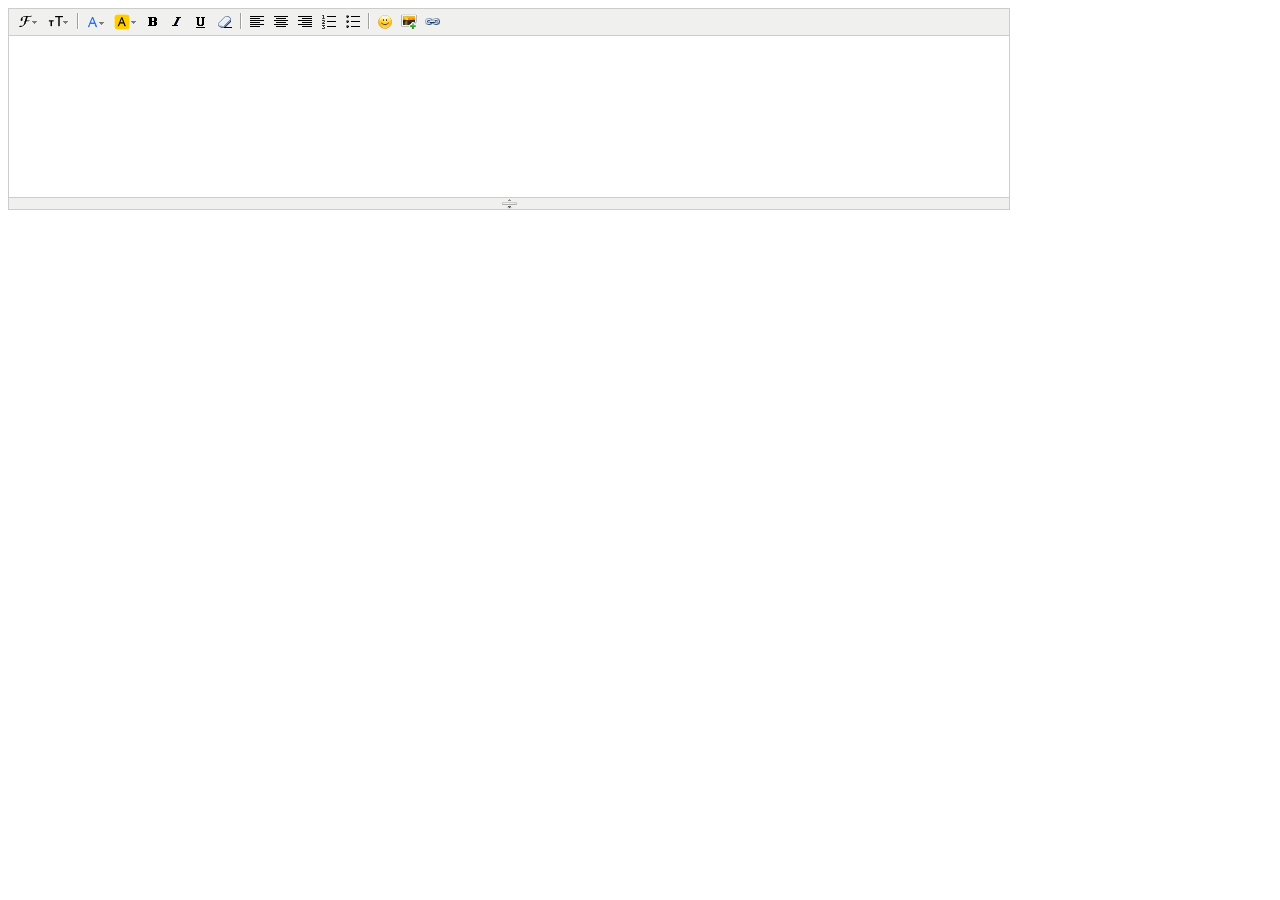
<file: newsby118/newsby118/Views/kindeditor/index.html>
<!DOCTYPE html>
<html>

<head>
    <title>KindEditor ASP.NET文本编辑器</title>
    <link href="themes/default/default.css" rel="stylesheet" type="text/css" />
    <link href="plugins/code/prettify.css" rel="stylesheet" type="text/css" />
    <script src="plugins/code/prettify.js" type="text/javascript"></script>
    <script src="kindeditor-all.js" type="text/javascript"></script>
    <script src="lang/zh-CN.js" type="text/javascript"></script>
    <script type="text/javascript">        
        KindEditor.ready(function (K) {
            var editor1 = K.create('#content1', {
                resizeType : 1,
					allowPreviewEmoticons : false,
					allowImageUpload : false,
					items : [
						'fontname', 'fontsize', '|', 'forecolor', 'hilitecolor', 'bold', 'italic', 'underline',
						'removeformat', '|', 'justifyleft', 'justifycenter', 'justifyright', 'insertorderedlist',
						'insertunorderedlist', '|', 'emoticons', 'image', 'link']
            });
        });
    </script>
</head>
<body>
   <textarea id="content1" cols="100" rows="8" 
        style="width:1000px;height:200px;visibility:hidden;">
    </textarea>

</body>
</html>
</file>
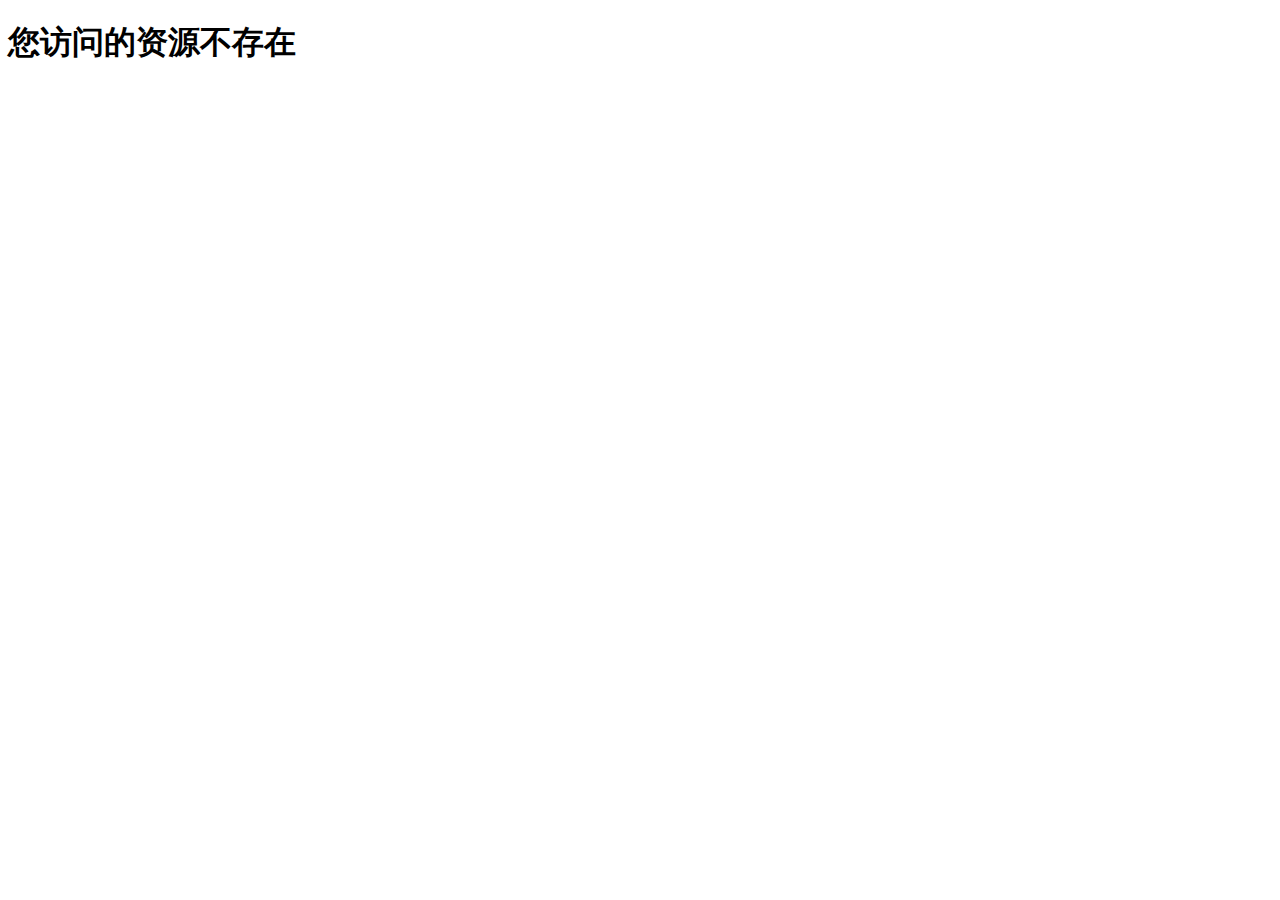
<file: newsby118/newsby118/front/FileNotFond.html>
﻿<!DOCTYPE html>
<html xmlns="http://www.w3.org/1999/xhtml">
<head>
<meta http-equiv="Content-Type" content="text/html; charset=utf-8"/>
    <title></title>
</head>
<body>
    <h1>您访问的资源不存在</h1>
</body>
</html>
</file>
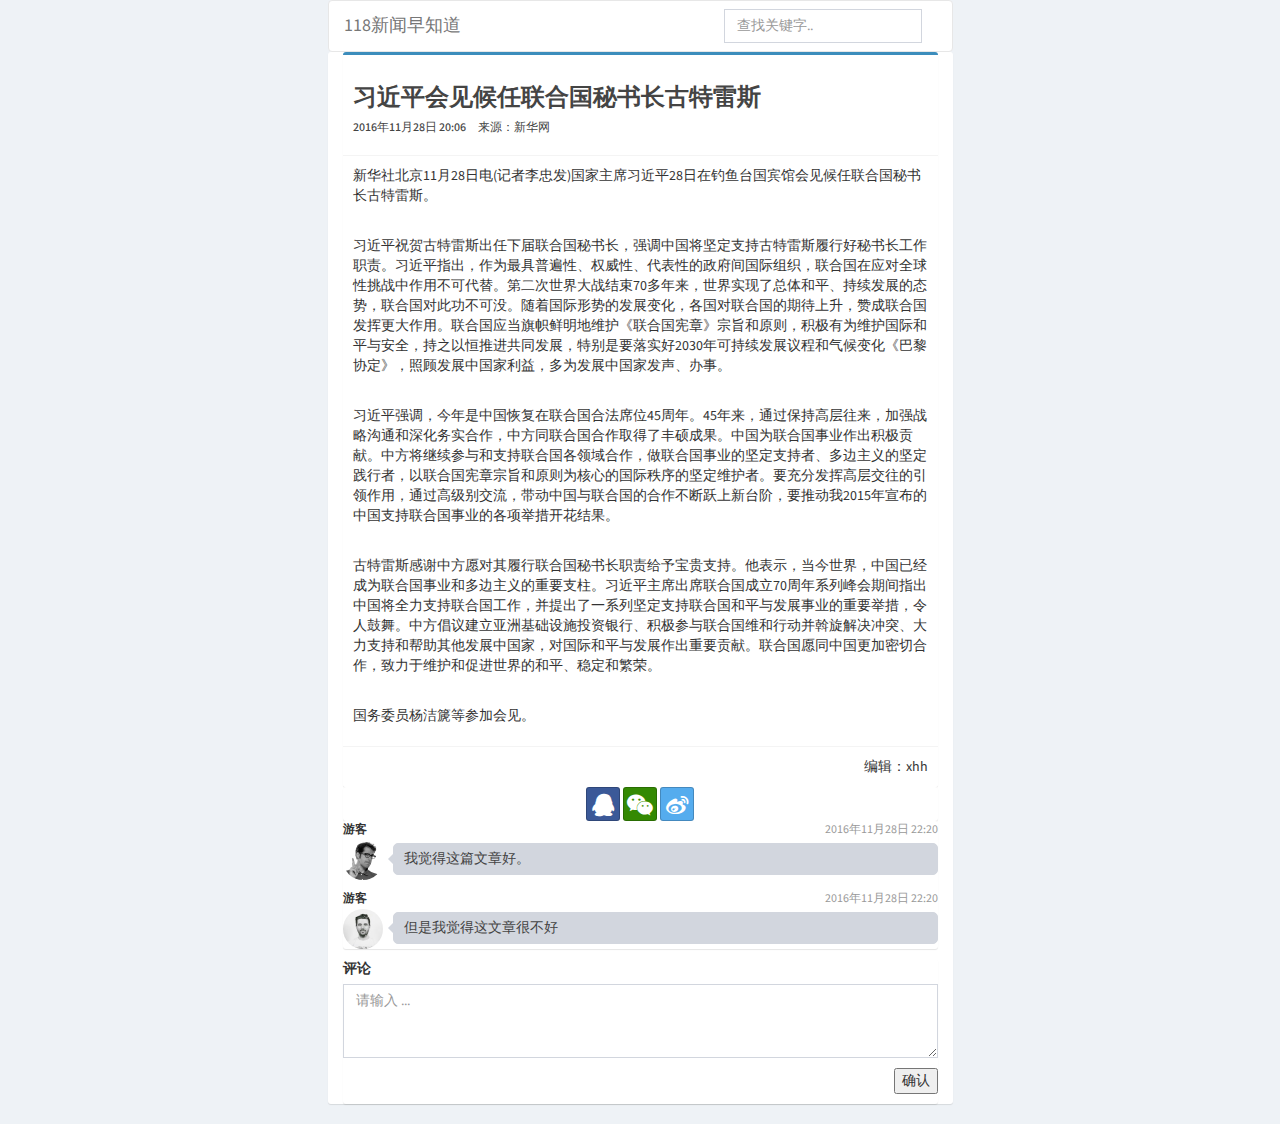
<file: newsby118/newsby118/front/showContenModel.html>
﻿<!DOCTYPE html>
<html>
<head>
	<meta charset="utf-8">
	<meta http-equiv="X-UA-Compatible" content="IE=edge">
	<title></title>
	<link rel="stylesheet" href="css/bootstrap.min.css">
	<link rel="stylesheet" href="css/AdminLTE.min.css">
	<link rel="stylesheet" href="css/font-awesome/css/font-awesome.min.css">
	<style>
	    body{
	    	background-color: #eef2f6;
	    }  
	    .col-center-block {  
	        float: none;  
	        display: block;  
	        margin-left: auto;  
	        margin-right: auto;  
	    }  
  </style>
</head>
<body>
	<div class="row">
		<div class="col-md-6 col-center-block">
			
			<nav class="navbar navbar-default" style="margin-bottom: 0px; background-color: white; ">
		      <div class="container-fluid">
		        <div class="navbar-header">
		          	<button type="button" class="navbar-toggle collapsed" data-toggle="collapse" data-target=".navbar-collapse">
		              <span class="sr-only"></span>
		              <span class="icon-bar"></span>
		              <span class="icon-bar"></span>
		              <span class="icon-bar"></span>
            		</button>
		          <a class="navbar-brand" href="#">118新闻早知道</a>
		        </div>
		        <div id="navbar" class="navbar-collapse collapse">
		          <form class="navbar-form navbar-right">
		            <input type="text" class="form-control" placeholder="查找关键字..">
		            <!-- <button type="submit" class="btn">查找</button> -->
		          </form>
		        </div>
		      </div>
		    </nav>
			
			
			<div class="box col-md-12 col-center-block" style="border-top: 0;">
				<!-- 文章主体 -->
				<div class="box box-primary" style="margin-bottom: 0px;">
					
		            <div class="box-header with-border ">
		              	<h3 id = "title" style="font-weight:bold;">习近平会见候任联合国秘书长古特雷斯</h3>
		              	<!-- <h3 class="box-title">习近平会见候任联合国秘书长古特雷斯</h3> -->
		              	<h6 id = "time" >2016年11月28日 20:06　来源：新华网 </h6>
		            </div>
		            <!-- /.box-header -->
		            <!-- form start -->
		              <div id="content" class="box-body">

							<p>新华社北京11月28日电(记者李忠发)国家主席习近平28日在钓鱼台国宾馆会见候任联合国秘书长古特雷斯。</p>
　　<p>习近平祝贺古特雷斯出任下届联合国秘书长，强调中国将坚定支持古特雷斯履行好秘书长工作职责。习近平指出，作为最具普遍性、权威性、代表性的政府间国际组织，联合国在应对全球性挑战中作用不可代替。第二次世界大战结束70多年来，世界实现了总体和平、持续发展的态势，联合国对此功不可没。随着国际形势的发展变化，各国对联合国的期待上升，赞成联合国发挥更大作用。联合国应当旗帜鲜明地维护《联合国宪章》宗旨和原则，积极有为维护国际和平与安全，持之以恒推进共同发展，特别是要落实好2030年可持续发展议程和气候变化《巴黎协定》，照顾发展中国家利益，多为发展中国家发声、办事。</p>
　　<p>习近平强调，今年是中国恢复在联合国合法席位45周年。45年来，通过保持高层往来，加强战略沟通和深化务实合作，中方同联合国合作取得了丰硕成果。中国为联合国事业作出积极贡献。中方将继续参与和支持联合国各领域合作，做联合国事业的坚定支持者、多边主义的坚定践行者，以联合国宪章宗旨和原则为核心的国际秩序的坚定维护者。要充分发挥高层交往的引领作用，通过高级别交流，带动中国与联合国的合作不断跃上新台阶，要推动我2015年宣布的中国支持联合国事业的各项举措开花结果。</p>
　　<p>古特雷斯感谢中方愿对其履行联合国秘书长职责给予宝贵支持。他表示，当今世界，中国已经成为联合国事业和多边主义的重要支柱。习近平主席出席联合国成立70周年系列峰会期间指出中国将全力支持联合国工作，并提出了一系列坚定支持联合国和平与发展事业的重要举措，令人鼓舞。中方倡议建立亚洲基础设施投资银行、积极参与联合国维和行动并斡旋解决冲突、大力支持和帮助其他发展中国家，对国际和平与发展作出重要贡献。联合国愿同中国更加密切合作，致力于维护和促进世界的和平、稳定和繁荣。</p>
　　<p>国务委员杨洁篪等参加会见。</p>	 

						 </div>
		              <!-- /.box-body -->

		              <div class="box-footer">
		              	<div id="author" style="float:right;">编辑：xhh</div>
		              </div>
		    	</div>
				<!-- 分享 -->
		    	<div class="box" style="border-top:0; margin-bottom:0px;">
		    		<div class="text-center">
	                <a class="btn btn-social-icon btn-facebook"><i class="fa fa-qq"></i></a>
	                <a class="btn btn-social-icon btn-dropbox" style="background-color:#348903;"><i class="fa fa-weixin"></i></a>
	                <a class="btn btn-social-icon btn-twitter"><i class="fa fa-weibo"></i></a>
	              </div>
		    	</div>

		    	<!-- 其他评论 -->

		    	<div class="box" style="border-top:0; margin-bottom:0px;">
					<div class="direct-chat-msg">
			            <div class="direct-chat-info clearfix">
			                <span class="direct-chat-name pull-left">游客</span>
			                <span class="direct-chat-timestamp pull-right">2016年11月28日 22:20</span>
			            </div>
			              <img class="direct-chat-img" src="dist/img/user2-160x160.jpg" alt="message user image">
			            <div class="direct-chat-text">
			                我觉得这篇文章好。
			            </div>
            		</div>
            		<div class="direct-chat-msg">
			            <div class="direct-chat-info clearfix">
			                <span class="direct-chat-name pull-left">游客</span>
			                <span class="direct-chat-timestamp pull-right">2016年11月28日 22:20</span>
			            </div>
			              <img class="direct-chat-img" src="dist/img/user1-128x128.jpg" alt="message user image">
			            <div class="direct-chat-text">
			                但是我觉得这文章很不好
			            </div>
            		</div>
		    	</div> 

				<!-- 发表评论，可以直接插入html中 -->
		    	<div class="box" style="border-top:0; margin-bottom:0px;">
					<div class="form-group">
	                  <label>评论</label>
	                  <textarea class="form-control" rows="3" placeholder="请输入 ..."></textarea>
					  <button type="submit" style="float: right;margin:10px 0 10px 0; ">确认</button>	
	                </div>
	                <div style="clear: both;"></div>
		    	</div>
			</div>
		</div>
	</div>


	<script src="js/jquery-2.2.3.min.js"></script>
	<script src="js/bootstrap.min.js"></script>
</body>
</html>
</file>
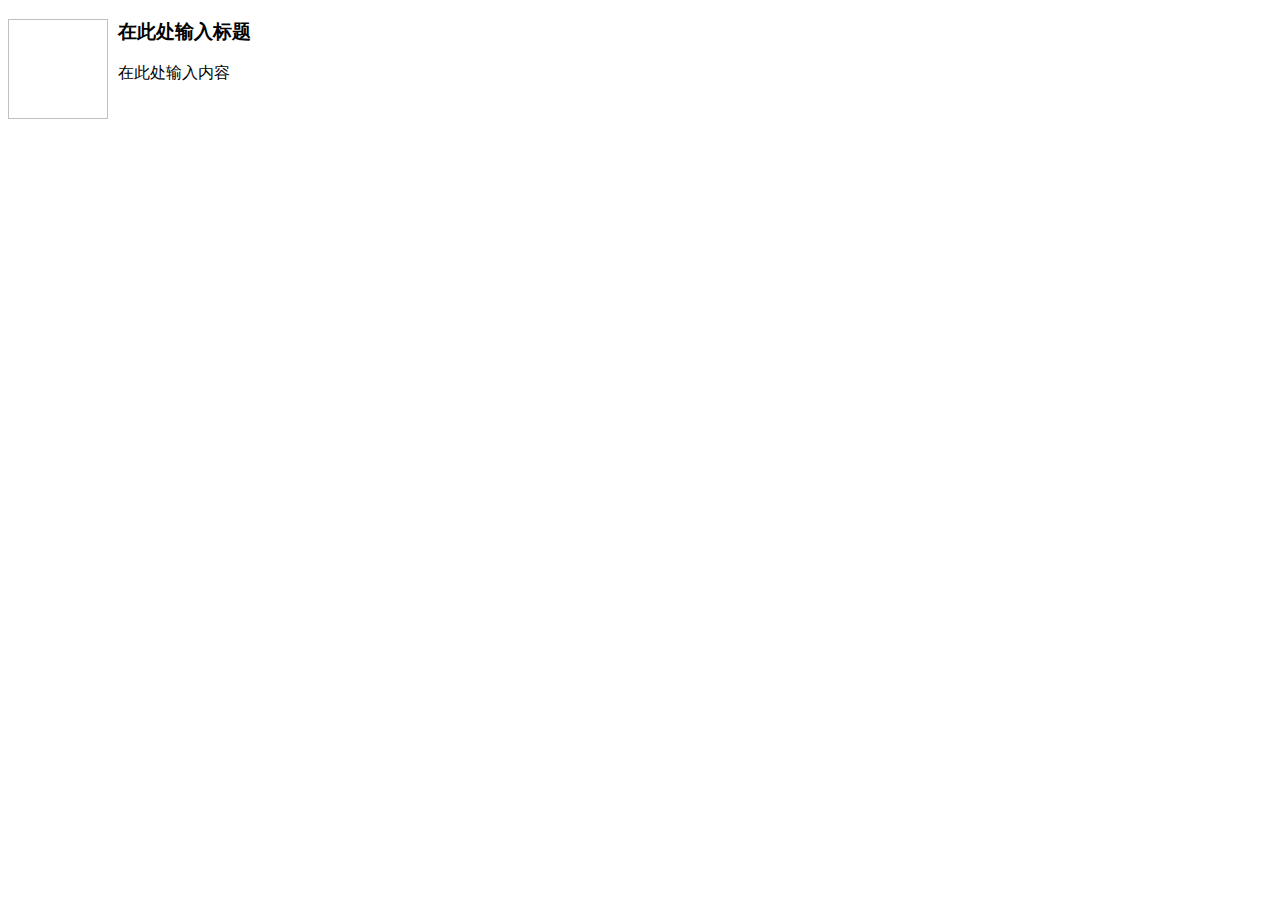
<file: newsby118/newsby118/Views/kindeditor/plugins/template/html/1.html>
<!doctype html>
<html>
<head>
	<meta charset="utf-8" />
</head>
<body>
	<h3>
		<img align="left" height="100" style="margin-right: 10px" width="100" />在此处输入标题
	</h3>
	<p>
		在此处输入内容
	</p>
</body>
</html>
</file>
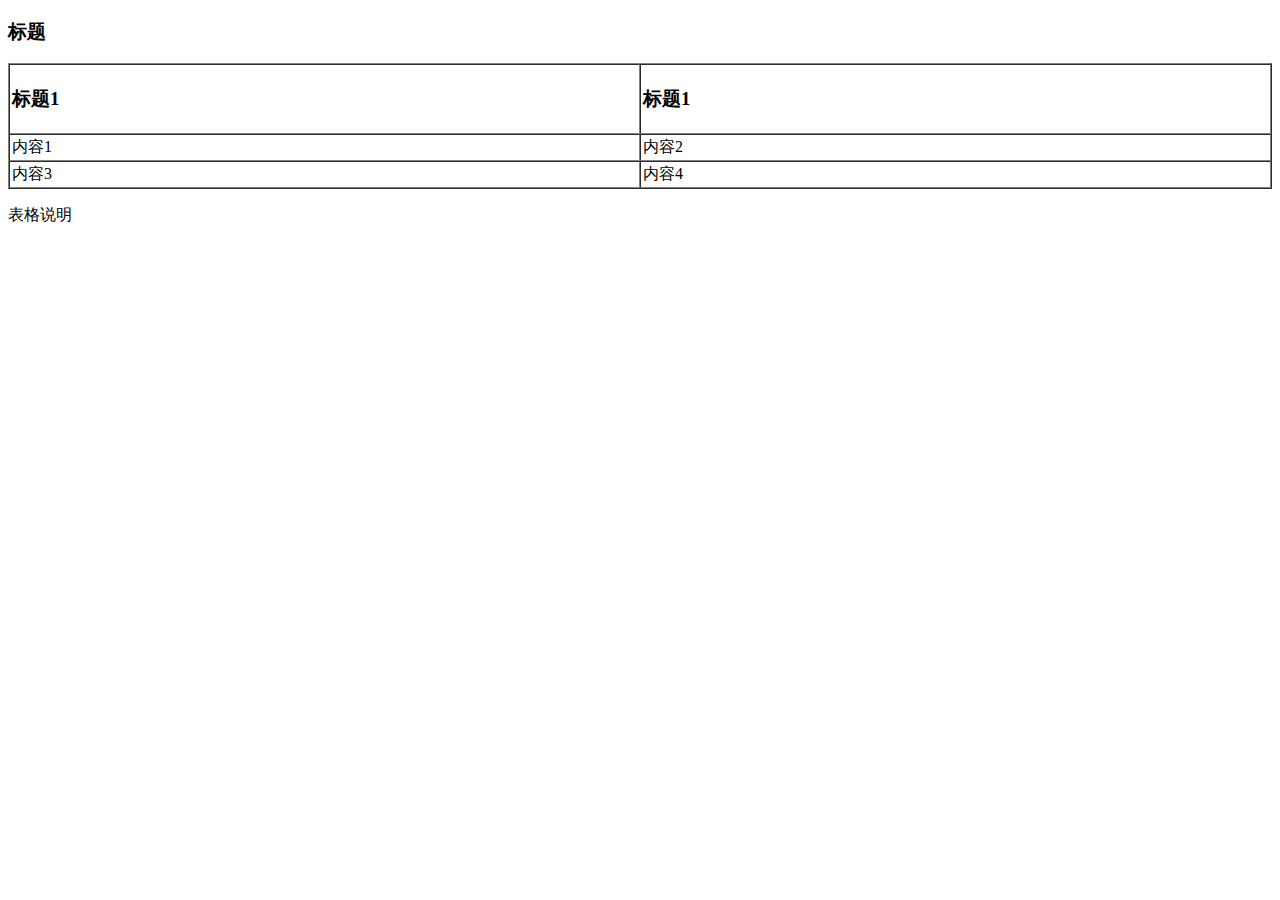
<file: newsby118/newsby118/Views/kindeditor/plugins/template/html/2.html>
<!doctype html>
<html>
<head>
	<meta charset="utf-8" />
</head>
<body>
	<h3>
		标题
	</h3>
	<table style="width:100%;" cellpadding="2" cellspacing="0" border="1">
		<tbody>
			<tr>
				<td>
					<h3>标题1</h3>
				</td>
				<td>
					<h3>标题1</h3>
				</td>
			</tr>
			<tr>
				<td>
					内容1
				</td>
				<td>
					内容2
				</td>
			</tr>
			<tr>
				<td>
					内容3
				</td>
				<td>
					内容4
				</td>
			</tr>
		</tbody>
	</table>
	<p>
		表格说明
	</p>
</body>
</html>
</file>
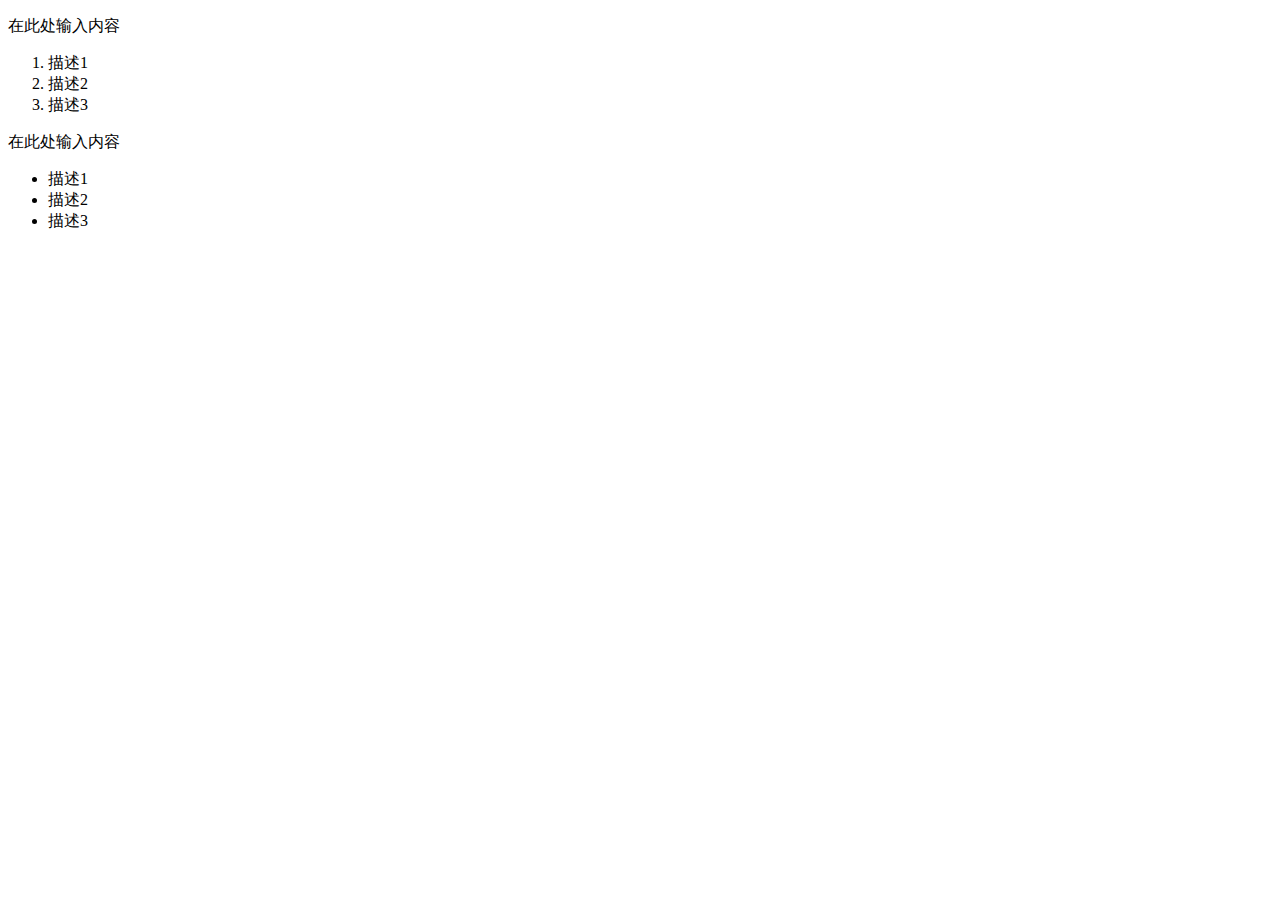
<file: newsby118/newsby118/Views/kindeditor/plugins/template/html/3.html>
<!doctype html>
<html>
<head>
	<meta charset="utf-8" />
</head>
<body>
	<p>
		在此处输入内容
	</p>
	<ol>
		<li>
			描述1
		</li>
		<li>
			描述2
		</li>
		<li>
			描述3
		</li>
	</ol>
	<p>
		在此处输入内容
	</p>
	<ul>
		<li>
			描述1
		</li>
		<li>
			描述2
		</li>
		<li>
			描述3
		</li>
	</ul>
</body>
</html>
</file>
<file: newsby118/newsby118/Views/kindeditor/themes/default/default.css>
/* common */
.ke-inline-block {
	display: -moz-inline-stack;
	display: inline-block;
	vertical-align: middle;
	zoom: 1;
	*display: inline;
}
.ke-clearfix {
	zoom: 1;
}
.ke-clearfix:after {
	content: ".";
	display: block;
	clear: both;
	font-size: 0;
	height: 0;
	line-height: 0;
	visibility: hidden;
}
.ke-shadow {
	box-shadow: 1px 1px 3px #A0A0A0;
	-moz-box-shadow: 1px 1px 3px #A0A0A0;
	-webkit-box-shadow: 1px 1px 3px #A0A0A0;
	filter: progid:DXImageTransform.Microsoft.Shadow(color='#A0A0A0', Direction=135, Strength=3);
	background-color: #F0F0EE;
}
.ke-menu a,
.ke-menu a:hover,
.ke-dialog a,
.ke-dialog a:hover {
	color: #337FE5;
	text-decoration: none;
}
/* icons */
.ke-icon-source {
	background-position: 0px 0px;
	width: 16px;
	height: 16px;
}
.ke-icon-preview {
	background-position: 0px -16px;
	width: 16px;
	height: 16px;
}
.ke-icon-print {
	background-position: 0px -32px;
	width: 16px;
	height: 16px;
}
.ke-icon-undo {
	background-position: 0px -48px;
	width: 16px;
	height: 16px;
}
.ke-icon-redo {
	background-position: 0px -64px;
	width: 16px;
	height: 16px;
}
.ke-icon-cut {
	background-position: 0px -80px;
	width: 16px;
	height: 16px;
}
.ke-icon-copy {
	background-position: 0px -96px;
	width: 16px;
	height: 16px;
}
.ke-icon-paste {
	background-position: 0px -112px;
	width: 16px;
	height: 16px;
}
.ke-icon-selectall {
	background-position: 0px -128px;
	width: 16px;
	height: 16px;
}
.ke-icon-justifyleft {
	background-position: 0px -144px;
	width: 16px;
	height: 16px;
}
.ke-icon-justifycenter {
	background-position: 0px -160px;
	width: 16px;
	height: 16px;
}
.ke-icon-justifyright {
	background-position: 0px -176px;
	width: 16px;
	height: 16px;
}
.ke-icon-justifyfull {
	background-position: 0px -192px;
	width: 16px;
	height: 16px;
}
.ke-icon-insertorderedlist {
	background-position: 0px -208px;
	width: 16px;
	height: 16px;
}
.ke-icon-insertunorderedlist {
	background-position: 0px -224px;
	width: 16px;
	height: 16px;
}
.ke-icon-indent {
	background-position: 0px -240px;
	width: 16px;
	height: 16px;
}
.ke-icon-outdent {
	background-position: 0px -256px;
	width: 16px;
	height: 16px;
}
.ke-icon-subscript {
	background-position: 0px -272px;
	width: 16px;
	height: 16px;
}
.ke-icon-superscript {
	background-position: 0px -288px;
	width: 16px;
	height: 16px;
}
.ke-icon-date {
	background-position: 0px -304px;
	width: 25px;
	height: 16px;
}
.ke-icon-time {
	background-position: 0px -320px;
	width: 25px;
	height: 16px;
}
.ke-icon-formatblock {
	background-position: 0px -336px;
	width: 25px;
	height: 16px;
}
.ke-icon-fontname {
	background-position: 0px -352px;
	width: 21px;
	height: 16px;
}
.ke-icon-fontsize {
	background-position: 0px -368px;
	width: 23px;
	height: 16px;
}
.ke-icon-forecolor {
	background-position: 0px -384px;
	width: 20px;
	height: 16px;
}
.ke-icon-hilitecolor {
	background-position: 0px -400px;
	width: 23px;
	height: 16px;
}
.ke-icon-bold {
	background-position: 0px -416px;
	width: 16px;
	height: 16px;
}
.ke-icon-italic {
	background-position: 0px -432px;
	width: 16px;
	height: 16px;
}
.ke-icon-underline {
	background-position: 0px -448px;
	width: 16px;
	height: 16px;
}
.ke-icon-strikethrough {
	background-position: 0px -464px;
	width: 16px;
	height: 16px;
}
.ke-icon-removeformat {
	background-position: 0px -480px;
	width: 16px;
	height: 16px;
}
.ke-icon-image {
	background-position: 0px -496px;
	width: 16px;
	height: 16px;
}
.ke-icon-flash {
	background-position: 0px -512px;
	width: 16px;
	height: 16px;
}
.ke-icon-media {
	background-position: 0px -528px;
	width: 16px;
	height: 16px;
}
.ke-icon-div {
	background-position: 0px -544px;
	width: 16px;
	height: 16px;
}
.ke-icon-formula {
	background-position: 0px -576px;
	width: 16px;
	height: 16px;
}
.ke-icon-hr {
	background-position: 0px -592px;
	width: 16px;
	height: 16px;
}
.ke-icon-emoticons {
	background-position: 0px -608px;
	width: 16px;
	height: 16px;
}
.ke-icon-link {
	background-position: 0px -624px;
	width: 16px;
	height: 16px;
}
.ke-icon-unlink {
	background-position: 0px -640px;
	width: 16px;
	height: 16px;
}
.ke-icon-fullscreen {
	background-position: 0px -656px;
	width: 16px;
	height: 16px;
}
.ke-icon-about {
	background-position: 0px -672px;
	width: 16px;
	height: 16px;
}
.ke-icon-plainpaste {
	background-position: 0px -704px;
	width: 16px;
	height: 16px;
}
.ke-icon-wordpaste {
	background-position: 0px -720px;
	width: 16px;
	height: 16px;
}
.ke-icon-table {
	background-position: 0px -784px;
	width: 16px;
	height: 16px;
}
.ke-icon-tablemenu {
	background-position: 0px -768px;
	width: 16px;
	height: 16px;
}
.ke-icon-tableinsert {
	background-position: 0px -784px;
	width: 16px;
	height: 16px;
}
.ke-icon-tabledelete {
	background-position: 0px -800px;
	width: 16px;
	height: 16px;
}
.ke-icon-tablecolinsertleft {
	background-position: 0px -816px;
	width: 16px;
	height: 16px;
}
.ke-icon-tablecolinsertright {
	background-position: 0px -832px;
	width: 16px;
	height: 16px;
}
.ke-icon-tablerowinsertabove {
	background-position: 0px -848px;
	width: 16px;
	height: 16px;
}
.ke-icon-tablerowinsertbelow {
	background-position: 0px -864px;
	width: 16px;
	height: 16px;
}
.ke-icon-tablecoldelete {
	background-position: 0px -880px;
	width: 16px;
	height: 16px;
}
.ke-icon-tablerowdelete {
	background-position: 0px -896px;
	width: 16px;
	height: 16px;
}
.ke-icon-tablecellprop {
	background-position: 0px -912px;
	width: 16px;
	height: 16px;
}
.ke-icon-tableprop {
	background-position: 0px -928px;
	width: 16px;
	height: 16px;
}
.ke-icon-checked {
	background-position: 0px -944px;
	width: 16px;
	height: 16px;
}
.ke-icon-code {
	background-position: 0px -960px;
	width: 16px;
	height: 16px;
}
.ke-icon-map {
	background-position: 0px -976px;
	width: 16px;
	height: 16px;
}
.ke-icon-baidumap {
	background-position: 0px -976px;
	width: 16px;
	height: 16px;
}
.ke-icon-lineheight {
	background-position: 0px -992px;
	width: 16px;
	height: 16px;
}
.ke-icon-clearhtml {
	background-position: 0px -1008px;
	width: 16px;
	height: 16px;
}
.ke-icon-pagebreak {
	background-position: 0px -1024px;
	width: 16px;
	height: 16px;
}
.ke-icon-insertfile {
	background-position: 0px -1040px;
	width: 16px;
	height: 16px;
}
.ke-icon-quickformat {
	background-position: 0px -1056px;
	width: 16px;
	height: 16px;
}
.ke-icon-template {
	background-position: 0px -1072px;
	width: 16px;
	height: 16px;
}
.ke-icon-tablecellsplit {
	background-position: 0px -1088px;
	width: 16px;
	height: 16px;
}
.ke-icon-tablerowmerge {
	background-position: 0px -1104px;
	width: 16px;
	height: 16px;
}
.ke-icon-tablerowsplit {
	background-position: 0px -1120px;
	width: 16px;
	height: 16px;
}
.ke-icon-tablecolmerge {
	background-position: 0px -1136px;
	width: 16px;
	height: 16px;
}
.ke-icon-tablecolsplit {
	background-position: 0px -1152px;
	width: 16px;
	height: 16px;
}
.ke-icon-anchor {
	background-position: 0px -1168px;
	width: 16px;
	height: 16px;
}
.ke-icon-search {
	background-position: 0px -1184px;
	width: 16px;
	height: 16px;
}
.ke-icon-new {
	background-position: 0px -1200px;
	width: 16px;
	height: 16px;
}
.ke-icon-specialchar {
	background-position: 0px -1216px;
	width: 16px;
	height: 16px;
}
.ke-icon-multiimage {
	background-position: 0px -1232px;
	width: 16px;
	height: 16px;
}
/* container */
.ke-container {
	display: block;
	border: 1px solid #CCCCCC;
	background-color: #FFF;
	overflow: hidden;
	margin: 0;
	padding: 0;
}
/* toolbar */
.ke-toolbar {
	border-bottom: 1px solid #CCC;
	background-color: #F0F0EE;
	padding: 2px 5px;
	text-align: left;
	overflow: hidden;
	zoom: 1;
}
.ke-toolbar-icon {
	background-repeat: no-repeat;
	font-size: 0;
	line-height: 0;
	overflow: hidden;
	display: block;
}
.ke-toolbar-icon-url {
	background-image: url(default.png);
}
.ke-toolbar .ke-outline {
	border: 1px solid #F0F0EE;
	margin: 1px;
	padding: 1px 2px;
	font-size: 0;
	line-height: 0;
	overflow: hidden;
	cursor: pointer;
	display: block;
	float: left;
}
.ke-toolbar .ke-on {
	border: 1px solid #5690D2;
}
.ke-toolbar .ke-selected {
	border: 1px solid #5690D2;
	background-color: #E9EFF6;
}
.ke-toolbar .ke-disabled {
	cursor: default;
}
.ke-toolbar .ke-separator {
	height: 16px;
	margin: 2px 3px;
	border-left: 1px solid #A0A0A0;
	border-right: 1px solid #FFFFFF;
	border-top:0;
	border-bottom:0;
	width: 0;
	font-size: 0;
	line-height: 0;
	overflow: hidden;
	display: block;
	float: left;
}
.ke-toolbar .ke-hr {
	overflow: hidden;
	height: 1px;
	clear: both;
}
/* edit */
.ke-edit {
	padding: 0;
}
.ke-edit-iframe,
.ke-edit-textarea {
	border: 0;
	margin: 0;
	padding: 0;
	overflow: auto;
}
.ke-edit-textarea {
	font: 12px/1.5 "Consolas", "Monaco", "Bitstream Vera Sans Mono", "Courier New", Courier, monospace;
	color: #000;
	overflow: auto;
	resize: none;
}
.ke-edit-textarea:focus {
	outline: none;
}
/* statusbar */
.ke-statusbar {
	position: relative;
	background-color: #F0F0EE;
	border-top: 1px solid #CCCCCC;
	font-size: 0;
	line-height: 0;
	*height: 12px;
	overflow: hidden;
	text-align: center;
	cursor: s-resize;
}
.ke-statusbar-center-icon {
	background-position: -0px -754px;
	width: 15px;
	height: 11px;
	background-image: url(default.png);
}
.ke-statusbar-right-icon {
	position: absolute;
	right: 0;
	bottom: 0;
	cursor: se-resize;
	background-position: -5px -741px;
	width: 11px;
	height: 11px;
	background-image: url(default.png);
}
/* menu */
.ke-menu {
	border: 1px solid #A0A0A0;
	background-color: #F1F1F1;
	color: #222222;
	padding: 2px;
	font-family: "sans serif",tahoma,verdana,helvetica;
	font-size: 12px;
	text-align: left;
	overflow: hidden;
}
.ke-menu-item {
	border: 1px solid #F1F1F1;
	background-color: #F1F1F1;
	color: #222222;
	height: 24px;
	overflow: hidden;
	cursor: pointer;
}
.ke-menu-item-on {
	border: 1px solid #5690D2;
	background-color: #E9EFF6;
}
.ke-menu-item-left {
	width: 27px;
	text-align: center;
	overflow: hidden;
}
.ke-menu-item-center {
	width: 0;
	height: 24px;
	border-left: 1px solid #E3E3E3;
	border-right: 1px solid #FFFFFF;
	border-top: 0;
	border-bottom: 0;
}
.ke-menu-item-center-on {
	border-left: 1px solid #E9EFF6;
	border-right: 1px solid #E9EFF6;
}
.ke-menu-item-right {
	border: 0;
	padding: 0 0 0 5px;
	line-height: 24px;
	text-align: left;
	overflow: hidden;
}
.ke-menu-separator {
	margin: 2px 0;
	height: 0;
	overflow: hidden;
	border-top: 1px solid #CCCCCC;
	border-bottom: 1px solid #FFFFFF;
	border-left: 0;
	border-right: 0;
}
/* colorpicker */
.ke-colorpicker {
	border: 1px solid #A0A0A0;
	background-color: #F1F1F1;
	color: #222222;
	padding: 2px;
}
.ke-colorpicker-table {
	border:0;
	margin:0;
	padding:0;
	border-collapse: separate;
}
.ke-colorpicker-cell {
	font-size: 0;
	line-height: 0;
	border: 1px solid #F0F0EE;
	cursor: pointer;
	margin:3px;
	padding:0;
}
.ke-colorpicker-cell-top {
	font-family: "sans serif",tahoma,verdana,helvetica;
	font-size: 12px;
	line-height: 24px;
	border: 1px solid #F0F0EE;
	cursor: pointer;
	margin:0;
	padding:0;
	text-align: center;
}
.ke-colorpicker-cell-on {
	border: 1px solid #5690D2;
}
.ke-colorpicker-cell-selected {
	border: 1px solid #2446AB;
}
.ke-colorpicker-cell-color {
	width: 14px;
	height: 14px;
	margin: 3px;
	padding: 0;
	border: 0;
}
/* dialog */
.ke-dialog {
	position: absolute;
	margin: 0;
	padding: 0;
}
.ke-dialog .ke-header {
	width: 100%;
	margin-bottom: 10px;
}
.ke-dialog .ke-header .ke-left {
	float: left;
}
.ke-dialog .ke-header .ke-right {
	float: right;
}
.ke-dialog .ke-header label {
	margin-right: 0;
	cursor: pointer;
	font-weight: normal;
	display: inline;
	vertical-align: top;
}
.ke-dialog-content {
	background-color: #FFF;
	width: 100%;
	height: 100%;
	color: #333;
	border: 1px solid #A0A0A0;
}
.ke-dialog-shadow {
	position: absolute;
	z-index: -1;
	top: 0;
	left: 0;
	width: 100%;
	height: 100%;
	box-shadow: 3px 3px 7px #999;
	-moz-box-shadow: 3px 3px 7px #999;
	-webkit-box-shadow: 3px 3px 7px #999;
	filter: progid:DXImageTransform.Microsoft.Blur(PixelRadius='3', MakeShadow='true', ShadowOpacity='0.4');
	background-color: #F0F0EE;
}
.ke-dialog-header {
	border:0;
	margin:0;
	padding: 0 10px;
	background: url(background.png) repeat scroll 0 0 #F0F0EE;
	border-bottom: 1px solid #CFCFCF;
	height: 24px;
	font: 12px/24px "sans serif",tahoma,verdana,helvetica;
	text-align: left;
	color: #222;
	cursor: move;
}
.ke-dialog-icon-close {
	display: block;
	background: url(default.png) no-repeat scroll 0px -688px;
	width: 16px;
	height: 16px;
	position: absolute;
	right: 6px;
	top: 6px;
	cursor: pointer;
}
.ke-dialog-body {
	font: 12px/1.5 "sans serif",tahoma,verdana,helvetica;
	text-align: left;
	overflow: hidden;
	width: 100%;
}
.ke-dialog-body textarea {
	display: block;
	overflow: auto;
	padding: 0;
	resize: none;
}
.ke-dialog-body textarea:focus,
.ke-dialog-body input:focus,
.ke-dialog-body select:focus {
	outline: none;
}
.ke-dialog-body label {
	margin-right: 10px;
	cursor: pointer;
	display: -moz-inline-stack;
	display: inline-block;
	vertical-align: middle;
	zoom: 1;
	*display: inline;
}
.ke-dialog-body img {
	display: -moz-inline-stack;
	display: inline-block;
	vertical-align: middle;
	zoom: 1;
	*display: inline;
}
.ke-dialog-body select {
	display: -moz-inline-stack;
	display: inline-block;
	vertical-align: middle;
	zoom: 1;
	*display: inline;
	width: auto;
}
.ke-dialog-body .ke-textarea {
	display: block;
	width: 408px;
	height: 260px;
	font-family: "sans serif",tahoma,verdana,helvetica;
	font-size: 12px;
	border-color: #848484 #E0E0E0 #E0E0E0 #848484;
	border-style: solid;
	border-width: 1px;
}
.ke-dialog-body .ke-form {
	margin: 0;
	padding: 0;
}
.ke-dialog-loading {
	position: absolute;
	top: 0;
	left: 1px;
	z-index: 1;
	text-align: center;
}
.ke-dialog-loading-content {
	background: url("../common/loading.gif") no-repeat;
    color: #666;
    font-size: 14px;
    font-weight: bold;
    height: 31px;
    line-height: 31px;
    padding-left: 36px;
}
.ke-dialog-row {
	margin-bottom: 10px;
}
.ke-dialog-footer {
	font: 12px/1 "sans serif",tahoma,verdana,helvetica;
	text-align: right;
	padding:0 0 5px 0;
	background-color: #FFF;
	width: 100%;
}
.ke-dialog-preview,
.ke-dialog-yes {
	margin: 5px;
}
.ke-dialog-no {
	margin: 5px 10px 5px 5px;
}
.ke-dialog-mask {
	background-color:#FFF;
	filter:alpha(opacity=50);
	opacity:0.5;
}
.ke-button-common {
	background: url(background.png) no-repeat;
	cursor: pointer;
	height: 23px;
	line-height: 23px;
	overflow: visible;
	display: inline-block;
	vertical-align: top;
	cursor: pointer;
}
.ke-button-outer {
	background-position: 0 -25px;
	padding: 0;
	display: -moz-inline-stack;
	display: inline-block;
	vertical-align: middle;
	zoom: 1;
	*display: inline;
}
.ke-button {
	background-position: right -25px;
	padding: 0 14px 0 12px;
	margin: 0 0 0 2px;
	font-family: "sans serif",tahoma,verdana,helvetica;
	border: 0 none;
	color: #333;
	font-size: 12px;
	text-decoration: none;
}
/* inputbox */
.ke-input-text {
	background-color:#FFFFFF;
	font-family: "sans serif",tahoma,verdana,helvetica;
	font-size: 12px;
	line-height: 17px;
	height: 17px;
	padding: 2px 4px;
	border-color: #848484 #E0E0E0 #E0E0E0 #848484;
	border-style: solid;
	border-width: 1px;
	display: -moz-inline-stack;
	display: inline-block;
	vertical-align: middle;
	zoom: 1;
	*display: inline;
}
.ke-input-number {
	width: 50px;
}
.ke-input-color {
	border: 1px solid #A0A0A0;
	background-color: #FFFFFF;
	font-size: 12px;
	width: 60px;
	height: 20px;
	line-height: 20px;
	padding-left: 5px;
	overflow: hidden;
	cursor: pointer;
	display: -moz-inline-stack;
	display: inline-block;
	vertical-align: middle;
	zoom: 1;
	*display: inline;
}
.ke-upload-button {
	position: relative;
}
.ke-upload-area {
	position: relative;
	overflow: hidden;
	margin: 0;
	padding: 0;
	*height: 25px;
}
.ke-upload-area .ke-upload-file {
	position: absolute;
	font-size: 60px;
	top: 0;
	right: 0;
	padding: 0;
	margin: 0;
	z-index: 811212;
	border: 0 none;
	opacity: 0;
	filter: alpha(opacity=0);
}
/* tabs */
.ke-tabs {
	font: 12px/1 "sans serif",tahoma,verdana,helvetica;
	border-bottom:1px solid #A0A0A0;
	padding-left:5px;
	margin-bottom:20px;
}
.ke-tabs-ul  {
	list-style-image:none;
	list-style-position:outside;
	list-style-type:none;
	margin:0;
	padding:0;
}
.ke-tabs-li {
	position: relative;
	border: 1px solid #A0A0A0;
	background-color: #F0F0EE;
	margin: 0 2px -1px 0;
	padding: 0 20px;
	float: left;
	line-height: 25px;
	text-align: center;
	color: #555555;
	cursor: pointer;
}
.ke-tabs-li-selected {
	background-color: #FFF;
	border-bottom: 1px solid #FFF;
	color: #000;
	cursor: default;
}
.ke-tabs-li-on {
	background-color: #FFF;
	color: #000;
}
/* progressbar */
.ke-progressbar {
	position: relative;
	margin: 0;
	padding: 0;
}
.ke-progressbar-bar {
	border: 1px solid #6FA5DB;
	width: 80px;
	height: 5px;
	margin: 10px 10px 0 10px;
	padding: 0;
}
.ke-progressbar-bar-inner {
	width: 0;
	height: 5px;
	background-color: #6FA5DB;
	overflow: hidden;
	margin: 0;
	padding: 0;
}
.ke-progressbar-percent {
	position: absolute;
	top: 0;
	left: 40%;
	display: none;
}
/* swfupload */
.ke-swfupload-top {
	position: relative;
	margin-bottom: 10px;
	_width: 608px;
}
.ke-swfupload-button {
	height: 23px;
	line-height: 23px;
}
.ke-swfupload-desc {
	padding: 0 10px;
	height: 23px;
	line-height: 23px;
}
.ke-swfupload-startupload {
	position: absolute;
	top: 0;
	right: 0;
}
.ke-swfupload-body {
	overflow: scroll;
	background-color:#FFFFFF;
	border-color: #848484 #E0E0E0 #E0E0E0 #848484;
	border-style: solid;
	border-width: 1px;
	width: auto;
	height: 370px;
	padding: 5px;
}
.ke-swfupload-body .ke-item {
	width: 100px;
	margin: 5px;
}
.ke-swfupload-body .ke-photo {
	position: relative;
	border: 1px solid #DDDDDD;
	background-color:#FFFFFF;
	padding: 10px;
}
.ke-swfupload-body .ke-delete {
	display: block;
	background: url(default.png) no-repeat scroll 0px -688px;
	width: 16px;
	height: 16px;
	position: absolute;
	right: 0;
	top: 0;
	cursor: pointer;
}
.ke-swfupload-body .ke-status  {
	position: absolute;
	left: 0;
	bottom: 5px;
	width: 100px;
	height: 17px;
}
.ke-swfupload-body .ke-message  {
	width: 100px;
	text-align: center;
	overflow: hidden;
	height:17px;
}
.ke-swfupload-body .ke-error  {
	color: red;
}
.ke-swfupload-body .ke-name {
	width: 100px;
	text-align: center;
	overflow: hidden;
	height:16px;
}
.ke-swfupload-body .ke-on {
	border: 1px solid #5690D2;
	background-color: #E9EFF6;
}

/* emoticons */
.ke-plugin-emoticons {
	position: relative;
}
.ke-plugin-emoticons .ke-preview {
	position: absolute;
	text-align: center;
	margin: 2px;
	padding: 10px;
	top: 0;
	border: 1px solid #A0A0A0;
	background-color: #FFFFFF;
	display: none;
}
.ke-plugin-emoticons .ke-preview-img {
	border:0;
	margin:0;
	padding:0;
}
.ke-plugin-emoticons .ke-table {
	border:0;
	margin:0;
	padding:0;
	border-collapse:separate;
}
.ke-plugin-emoticons .ke-cell {
	margin:0;
	padding:1px;
	border:1px solid #F0F0EE;
	cursor:pointer;
}
.ke-plugin-emoticons .ke-on {
	border: 1px solid #5690D2;
	background-color: #E9EFF6;
}
.ke-plugin-emoticons .ke-img {
	display:block;
	background-repeat:no-repeat;
	overflow:hidden;
	margin:2px;
	width:24px;
	height:24px;
	margin: 0;
	padding: 0;
	border: 0;
}
.ke-plugin-emoticons .ke-page {
	text-align: right;
	margin: 5px;
	padding: 0;
	border: 0;
	font: 12px/1 "sans serif",tahoma,verdana,helvetica;
	color: #333;
	text-decoration: none;
}
.ke-plugin-plainpaste-textarea,
.ke-plugin-wordpaste-iframe {
	display: block;
	width: 408px;
	height: 260px;
	font-family: "sans serif",tahoma,verdana,helvetica;
	font-size: 12px;
	border-color: #848484 #E0E0E0 #E0E0E0 #848484;
	border-style: solid;
	border-width: 1px;
}
/* filemanager */
.ke-plugin-filemanager-header {
	width: 100%;
	margin-bottom: 10px;
}
.ke-plugin-filemanager-header .ke-left {
	float: left;
}
.ke-plugin-filemanager-header .ke-right {
	float: right;
}
.ke-plugin-filemanager-body {
	overflow: scroll;
	background-color:#FFFFFF;
	border-color: #848484 #E0E0E0 #E0E0E0 #848484;
	border-style: solid;
	border-width: 1px;
	width: auto;
	height: 370px;
	padding: 5px;
}
.ke-plugin-filemanager-body .ke-item {
	width: 100px;
	margin: 5px;
}
.ke-plugin-filemanager-body .ke-photo {
	border: 1px solid #DDDDDD;
	background-color:#FFFFFF;
	padding: 10px;
}
.ke-plugin-filemanager-body .ke-name {
	width: 100px;
	text-align: center;
	overflow: hidden;
	height:16px;
}
.ke-plugin-filemanager-body .ke-on {
	border: 1px solid #5690D2;
	background-color: #E9EFF6;
}
.ke-plugin-filemanager-body .ke-table {
	width: 95%;
	border: 0;
	margin: 0;
	padding: 0;
	border-collapse: separate;
}
.ke-plugin-filemanager-body .ke-table .ke-cell {
	margin: 0;
	padding: 0;
	border: 0;
}
.ke-plugin-filemanager-body .ke-table .ke-name {
	width: 55%;
	text-align: left;
}
.ke-plugin-filemanager-body .ke-table .ke-size {
	width: 15%;
	text-align: left;
}
.ke-plugin-filemanager-body .ke-table .ke-datetime {
	width: 30%;
	text-align: center;
}
</file>
<file: newsby118/newsby118/Views/kindeditor/plugins/code/prettify.css>
.pln{color:#000}@media screen{.str{color:#080}.kwd{color:#008}.com{color:#800}.typ{color:#606}.lit{color:#066}.pun,.opn,.clo{color:#660}.tag{color:#008}.atn{color:#606}.atv{color:#080}.dec,.var{color:#606}.fun{color:red}}@media print,projection{.str{color:#060}.kwd{color:#006;font-weight:bold}.com{color:#600;font-style:italic}.typ{color:#404;font-weight:bold}.lit{color:#044}.pun,.opn,.clo{color:#440}.tag{color:#006;font-weight:bold}.atn{color:#404}.atv{color:#060}}pre.prettyprint{padding:2px;border:1px solid #888}ol.linenums{margin-top:0;margin-bottom:0}li.L0,li.L1,li.L2,li.L3,li.L5,li.L6,li.L7,li.L8{list-style-type:none}li.L1,li.L3,li.L5,li.L7,li.L9{background:#eee}

pre.prettyprint {
	border: 0;
	border-left: 3px solid rgb(204, 204, 204);
	margin-left: 2em;
	padding: 0.5em;
	font-size: 110%;
	display: block;
	font-family: "Consolas", "Monaco", "Bitstream Vera Sans Mono", "Courier New", Courier, monospace;
	margin: 1em 0px;
	white-space: pre;
}
</file>
<file: newsby118/newsby118/front/css/AdminLTE.min.css>
@import url(https://fonts.googleapis.com/css?family=Source+Sans+Pro:300,400,600,700,300italic,400italic,600italic);/*!
 *   AdminLTE v2.3.6
 *   Author: Almsaeed Studio
 *	 Website: Almsaeed Studio <http://almsaeedstudio.com>
 *   License: Open source - MIT
 *           Please visit http://opensource.org/licenses/MIT for more information
!*/html,body{min-height:100%}.layout-boxed html,.layout-boxed body{height:100%}body{-webkit-font-smoothing:antialiased;-moz-osx-font-smoothing:grayscale;font-family:'Source Sans Pro','Helvetica Neue',Helvetica,Arial,sans-serif;font-weight:400;overflow-x:hidden;overflow-y:auto}.wrapper{min-height:100%;position:relative;overflow:hidden}.wrapper:before,.wrapper:after{content:" ";display:table}.wrapper:after{clear:both}.layout-boxed .wrapper{max-width:1250px;margin:0 auto;min-height:100%;box-shadow:0 0 8px rgba(0,0,0,0.5);position:relative}.layout-boxed{background:url('../img/boxed-bg.jpg') repeat fixed}.content-wrapper,.right-side,.main-footer{-webkit-transition:-webkit-transform .3s ease-in-out,margin .3s ease-in-out;-moz-transition:-moz-transform .3s ease-in-out,margin .3s ease-in-out;-o-transition:-o-transform .3s ease-in-out,margin .3s ease-in-out;transition:transform .3s ease-in-out,margin .3s ease-in-out;margin-left:230px;z-index:820}.layout-top-nav .content-wrapper,.layout-top-nav .right-side,.layout-top-nav .main-footer{margin-left:0}@media (max-width:767px){.content-wrapper,.right-side,.main-footer{margin-left:0}}@media (min-width:768px){.sidebar-collapse .content-wrapper,.sidebar-collapse .right-side,.sidebar-collapse .main-footer{margin-left:0}}@media (max-width:767px){.sidebar-open .content-wrapper,.sidebar-open .right-side,.sidebar-open .main-footer{-webkit-transform:translate(230px, 0);-ms-transform:translate(230px, 0);-o-transform:translate(230px, 0);transform:translate(230px, 0)}}.content-wrapper,.right-side{min-height:100%;background-color:#ecf0f5;z-index:800}.main-footer{background:#fff;padding:15px;color:#444;border-top:1px solid #d2d6de}.fixed .main-header,.fixed .main-sidebar,.fixed .left-side{position:fixed}.fixed .main-header{top:0;right:0;left:0}.fixed .content-wrapper,.fixed .right-side{padding-top:50px}@media (max-width:767px){.fixed .content-wrapper,.fixed .right-side{padding-top:100px}}.fixed.layout-boxed .wrapper{max-width:100%}body.hold-transition .content-wrapper,body.hold-transition .right-side,body.hold-transition .main-footer,body.hold-transition .main-sidebar,body.hold-transition .left-side,body.hold-transition .main-header .navbar,body.hold-transition .main-header .logo{-webkit-transition:none;-o-transition:none;transition:none}.content{min-height:250px;padding:15px;margin-right:auto;margin-left:auto;padding-left:15px;padding-right:15px}h1,h2,h3,h4,h5,h6,.h1,.h2,.h3,.h4,.h5,.h6{font-family:'Source Sans Pro',sans-serif}a{color:#3c8dbc}a:hover,a:active,a:focus{outline:none;text-decoration:none;color:#72afd2}.page-header{margin:10px 0 20px 0;font-size:22px}.page-header>small{color:#666;display:block;margin-top:5px}.main-header{position:relative;max-height:100px;z-index:1030}.main-header .navbar{-webkit-transition:margin-left .3s ease-in-out;-o-transition:margin-left .3s ease-in-out;transition:margin-left .3s ease-in-out;margin-bottom:0;margin-left:230px;border:none;min-height:50px;border-radius:0}.layout-top-nav .main-header .navbar{margin-left:0}.main-header #navbar-search-input.form-control{background:rgba(255,255,255,0.2);border-color:transparent}.main-header #navbar-search-input.form-control:focus,.main-header #navbar-search-input.form-control:active{border-color:rgba(0,0,0,0.1);background:rgba(255,255,255,0.9)}.main-header #navbar-search-input.form-control::-moz-placeholder{color:#ccc;opacity:1}.main-header #navbar-search-input.form-control:-ms-input-placeholder{color:#ccc}.main-header #navbar-search-input.form-control::-webkit-input-placeholder{color:#ccc}.main-header .navbar-custom-menu,.main-header .navbar-right{float:right}@media (max-width:991px){.main-header .navbar-custom-menu a,.main-header .navbar-right a{color:inherit;background:transparent}}@media (max-width:767px){.main-header .navbar-right{float:none}.navbar-collapse .main-header .navbar-right{margin:7.5px -15px}.main-header .navbar-right>li{color:inherit;border:0}}.main-header .sidebar-toggle{float:left;background-color:transparent;background-image:none;padding:15px 15px;font-family:fontAwesome}.main-header .sidebar-toggle:before{content:"\f0c9"}.main-header .sidebar-toggle:hover{color:#fff}.main-header .sidebar-toggle:focus,.main-header .sidebar-toggle:active{background:transparent}.main-header .sidebar-toggle .icon-bar{display:none}.main-header .navbar .nav>li.user>a>.fa,.main-header .navbar .nav>li.user>a>.glyphicon,.main-header .navbar .nav>li.user>a>.ion{margin-right:5px}.main-header .navbar .nav>li>a>.label{position:absolute;top:9px;right:7px;text-align:center;font-size:9px;padding:2px 3px;line-height:.9}.main-header .logo{-webkit-transition:width .3s ease-in-out;-o-transition:width .3s ease-in-out;transition:width .3s ease-in-out;display:block;float:left;height:50px;font-size:20px;line-height:50px;text-align:center;width:230px;font-family:"Helvetica Neue",Helvetica,Arial,sans-serif;padding:0 15px;font-weight:300;overflow:hidden}.main-header .logo .logo-lg{display:block}.main-header .logo .logo-mini{display:none}.main-header .navbar-brand{color:#fff}.content-header{position:relative;padding:15px 15px 0 15px}.content-header>h1{margin:0;font-size:24px}.content-header>h1>small{font-size:15px;display:inline-block;padding-left:4px;font-weight:300}.content-header>.breadcrumb{float:right;background:transparent;margin-top:0;margin-bottom:0;font-size:12px;padding:7px 5px;position:absolute;top:15px;right:10px;border-radius:2px}.content-header>.breadcrumb>li>a{color:#444;text-decoration:none;display:inline-block}.content-header>.breadcrumb>li>a>.fa,.content-header>.breadcrumb>li>a>.glyphicon,.content-header>.breadcrumb>li>a>.ion{margin-right:5px}.content-header>.breadcrumb>li+li:before{content:'>\00a0'}@media (max-width:991px){.content-header>.breadcrumb{position:relative;margin-top:5px;top:0;right:0;float:none;background:#d2d6de;padding-left:10px}.content-header>.breadcrumb li:before{color:#97a0b3}}.navbar-toggle{color:#fff;border:0;margin:0;padding:15px 15px}@media (max-width:991px){.navbar-custom-menu .navbar-nav>li{float:left}.navbar-custom-menu .navbar-nav{margin:0;float:left}.navbar-custom-menu .navbar-nav>li>a{padding-top:15px;padding-bottom:15px;line-height:20px}}@media (max-width:767px){.main-header{position:relative}.main-header .logo,.main-header .navbar{width:100%;float:none}.main-header .navbar{margin:0}.main-header .navbar-custom-menu{float:right}}@media (max-width:991px){.navbar-collapse.pull-left{float:none !important}.navbar-collapse.pull-left+.navbar-custom-menu{display:block;position:absolute;top:0;right:40px}}.main-sidebar,.left-side{position:absolute;top:0;left:0;padding-top:50px;min-height:100%;width:230px;z-index:810;-webkit-transition:-webkit-transform .3s ease-in-out,width .3s ease-in-out;-moz-transition:-moz-transform .3s ease-in-out,width .3s ease-in-out;-o-transition:-o-transform .3s ease-in-out,width .3s ease-in-out;transition:transform .3s ease-in-out,width .3s ease-in-out}@media (max-width:767px){.main-sidebar,.left-side{padding-top:100px}}@media (max-width:767px){.main-sidebar,.left-side{-webkit-transform:translate(-230px, 0);-ms-transform:translate(-230px, 0);-o-transform:translate(-230px, 0);transform:translate(-230px, 0)}}@media (min-width:768px){.sidebar-collapse .main-sidebar,.sidebar-collapse .left-side{-webkit-transform:translate(-230px, 0);-ms-transform:translate(-230px, 0);-o-transform:translate(-230px, 0);transform:translate(-230px, 0)}}@media (max-width:767px){.sidebar-open .main-sidebar,.sidebar-open .left-side{-webkit-transform:translate(0, 0);-ms-transform:translate(0, 0);-o-transform:translate(0, 0);transform:translate(0, 0)}}.sidebar{padding-bottom:10px}.sidebar-form input:focus{border-color:transparent}.user-panel{position:relative;width:100%;padding:10px;overflow:hidden}.user-panel:before,.user-panel:after{content:" ";display:table}.user-panel:after{clear:both}.user-panel>.image>img{width:100%;max-width:45px;height:auto}.user-panel>.info{padding:5px 5px 5px 15px;line-height:1;position:absolute;left:55px}.user-panel>.info>p{font-weight:600;margin-bottom:9px}.user-panel>.info>a{text-decoration:none;padding-right:5px;margin-top:3px;font-size:11px}.user-panel>.info>a>.fa,.user-panel>.info>a>.ion,.user-panel>.info>a>.glyphicon{margin-right:3px}.sidebar-menu{list-style:none;margin:0;padding:0}.sidebar-menu>li{position:relative;margin:0;padding:0}.sidebar-menu>li>a{padding:12px 5px 12px 15px;display:block}.sidebar-menu>li>a>.fa,.sidebar-menu>li>a>.glyphicon,.sidebar-menu>li>a>.ion{width:20px}.sidebar-menu>li .label,.sidebar-menu>li .badge{margin-right:5px}.sidebar-menu>li .badge{margin-top:3px}.sidebar-menu li.header{padding:10px 25px 10px 15px;font-size:12px}.sidebar-menu li>a>.fa-angle-left,.sidebar-menu li>a>.pull-right-container>.fa-angle-left{width:auto;height:auto;padding:0;margin-right:10px}.sidebar-menu li.active>a>.fa-angle-left>a>.pull-right-container>.fa-angle-left{-webkit-transform:rotate(-90deg);-ms-transform:rotate(-90deg);-o-transform:rotate(-90deg);transform:rotate(-90deg)}.sidebar-menu li.active>.treeview-menu{display:block}.sidebar-menu .treeview-menu{display:none;list-style:none;padding:0;margin:0;padding-left:5px}.sidebar-menu .treeview-menu .treeview-menu{padding-left:20px}.sidebar-menu .treeview-menu>li{margin:0}.sidebar-menu .treeview-menu>li>a{padding:5px 5px 5px 15px;display:block;font-size:14px}.sidebar-menu .treeview-menu>li>a>.fa,.sidebar-menu .treeview-menu>li>a>.glyphicon,.sidebar-menu .treeview-menu>li>a>.ion{width:20px}.sidebar-menu .treeview-menu>li>a>.pull-right-container>.fa-angle-left,.sidebar-menu .treeview-menu>li>a>.pull-right-container>.fa-angle-down,.sidebar-menu .treeview-menu>li>a>.fa-angle-left,.sidebar-menu .treeview-menu>li>a>.fa-angle-down{width:auto}@media (min-width:768px){.sidebar-mini.sidebar-collapse .content-wrapper,.sidebar-mini.sidebar-collapse .right-side,.sidebar-mini.sidebar-collapse .main-footer{margin-left:50px !important;z-index:840}.sidebar-mini.sidebar-collapse .main-sidebar{-webkit-transform:translate(0, 0);-ms-transform:translate(0, 0);-o-transform:translate(0, 0);transform:translate(0, 0);width:50px !important;z-index:850}.sidebar-mini.sidebar-collapse .sidebar-menu>li{position:relative}.sidebar-mini.sidebar-collapse .sidebar-menu>li>a{margin-right:0}.sidebar-mini.sidebar-collapse .sidebar-menu>li>a>span{border-top-right-radius:4px}.sidebar-mini.sidebar-collapse .sidebar-menu>li:not(.treeview)>a>span{border-bottom-right-radius:4px}.sidebar-mini.sidebar-collapse .sidebar-menu>li>.treeview-menu{padding-top:5px;padding-bottom:5px;border-bottom-right-radius:4px}.sidebar-mini.sidebar-collapse .sidebar-menu>li:hover>a>span:not(.pull-right),.sidebar-mini.sidebar-collapse .sidebar-menu>li:hover>.treeview-menu{display:block !important;position:absolute;width:180px;left:50px}.sidebar-mini.sidebar-collapse .sidebar-menu>li:hover>a>span{top:0;margin-left:-3px;padding:12px 5px 12px 20px;background-color:inherit}.sidebar-mini.sidebar-collapse .sidebar-menu>li:hover>a>.pull-right-container{float:right;width:auto!important;left:200px!important;top:10px!important}.sidebar-mini.sidebar-collapse .sidebar-menu>li:hover>a>.pull-right-container>.label:not(:first-of-type){display:none}.sidebar-mini.sidebar-collapse .sidebar-menu>li:hover>.treeview-menu{top:44px;margin-left:0}.sidebar-mini.sidebar-collapse .main-sidebar .user-panel>.info,.sidebar-mini.sidebar-collapse .sidebar-form,.sidebar-mini.sidebar-collapse .sidebar-menu>li>a>span,.sidebar-mini.sidebar-collapse .sidebar-menu>li>.treeview-menu,.sidebar-mini.sidebar-collapse .sidebar-menu>li>a>.pull-right,.sidebar-mini.sidebar-collapse .sidebar-menu li.header{display:none !important;-webkit-transform:translateZ(0)}.sidebar-mini.sidebar-collapse .main-header .logo{width:50px}.sidebar-mini.sidebar-collapse .main-header .logo>.logo-mini{display:block;margin-left:-15px;margin-right:-15px;font-size:18px}.sidebar-mini.sidebar-collapse .main-header .logo>.logo-lg{display:none}.sidebar-mini.sidebar-collapse .main-header .navbar{margin-left:50px}}.sidebar-menu,.main-sidebar .user-panel,.sidebar-menu>li.header{white-space:nowrap;overflow:hidden}.sidebar-menu:hover{overflow:visible}.sidebar-form,.sidebar-menu>li.header{overflow:hidden;text-overflow:clip}.sidebar-menu li>a{position:relative}.sidebar-menu li>a>.pull-right-container{position:absolute;right:10px;top:50%;margin-top:-7px}.control-sidebar-bg{position:fixed;z-index:1000;bottom:0}.control-sidebar-bg,.control-sidebar{top:0;right:-230px;width:230px;-webkit-transition:right .3s ease-in-out;-o-transition:right .3s ease-in-out;transition:right .3s ease-in-out}.control-sidebar{position:absolute;padding-top:50px;z-index:1010}@media (max-width:768px){.control-sidebar{padding-top:100px}}.control-sidebar>.tab-content{padding:10px 15px}.control-sidebar.control-sidebar-open,.control-sidebar.control-sidebar-open+.control-sidebar-bg{right:0}.control-sidebar-open .control-sidebar-bg,.control-sidebar-open .control-sidebar{right:0}@media (min-width:768px){.control-sidebar-open .content-wrapper,.control-sidebar-open .right-side,.control-sidebar-open .main-footer{margin-right:230px}}.nav-tabs.control-sidebar-tabs>li:first-of-type>a,.nav-tabs.control-sidebar-tabs>li:first-of-type>a:hover,.nav-tabs.control-sidebar-tabs>li:first-of-type>a:focus{border-left-width:0}.nav-tabs.control-sidebar-tabs>li>a{border-radius:0}.nav-tabs.control-sidebar-tabs>li>a,.nav-tabs.control-sidebar-tabs>li>a:hover{border-top:none;border-right:none;border-left:1px solid transparent;border-bottom:1px solid transparent}.nav-tabs.control-sidebar-tabs>li>a .icon{font-size:16px}.nav-tabs.control-sidebar-tabs>li.active>a,.nav-tabs.control-sidebar-tabs>li.active>a:hover,.nav-tabs.control-sidebar-tabs>li.active>a:focus,.nav-tabs.control-sidebar-tabs>li.active>a:active{border-top:none;border-right:none;border-bottom:none}@media (max-width:768px){.nav-tabs.control-sidebar-tabs{display:table}.nav-tabs.control-sidebar-tabs>li{display:table-cell}}.control-sidebar-heading{font-weight:400;font-size:16px;padding:10px 0;margin-bottom:10px}.control-sidebar-subheading{display:block;font-weight:400;font-size:14px}.control-sidebar-menu{list-style:none;padding:0;margin:0 -15px}.control-sidebar-menu>li>a{display:block;padding:10px 15px}.control-sidebar-menu>li>a:before,.control-sidebar-menu>li>a:after{content:" ";display:table}.control-sidebar-menu>li>a:after{clear:both}.control-sidebar-menu>li>a>.control-sidebar-subheading{margin-top:0}.control-sidebar-menu .menu-icon{float:left;width:35px;height:35px;border-radius:50%;text-align:center;line-height:35px}.control-sidebar-menu .menu-info{margin-left:45px;margin-top:3px}.control-sidebar-menu .menu-info>.control-sidebar-subheading{margin:0}.control-sidebar-menu .menu-info>p{margin:0;font-size:11px}.control-sidebar-menu .progress{margin:0}.control-sidebar-dark{color:#b8c7ce}.control-sidebar-dark,.control-sidebar-dark+.control-sidebar-bg{background:#222d32}.control-sidebar-dark .nav-tabs.control-sidebar-tabs{border-bottom:#1c2529}.control-sidebar-dark .nav-tabs.control-sidebar-tabs>li>a{background:#181f23;color:#b8c7ce}.control-sidebar-dark .nav-tabs.control-sidebar-tabs>li>a,.control-sidebar-dark .nav-tabs.control-sidebar-tabs>li>a:hover,.control-sidebar-dark .nav-tabs.control-sidebar-tabs>li>a:focus{border-left-color:#141a1d;border-bottom-color:#141a1d}.control-sidebar-dark .nav-tabs.control-sidebar-tabs>li>a:hover,.control-sidebar-dark .nav-tabs.control-sidebar-tabs>li>a:focus,.control-sidebar-dark .nav-tabs.control-sidebar-tabs>li>a:active{background:#1c2529}.control-sidebar-dark .nav-tabs.control-sidebar-tabs>li>a:hover{color:#fff}.control-sidebar-dark .nav-tabs.control-sidebar-tabs>li.active>a,.control-sidebar-dark .nav-tabs.control-sidebar-tabs>li.active>a:hover,.control-sidebar-dark .nav-tabs.control-sidebar-tabs>li.active>a:focus,.control-sidebar-dark .nav-tabs.control-sidebar-tabs>li.active>a:active{background:#222d32;color:#fff}.control-sidebar-dark .control-sidebar-heading,.control-sidebar-dark .control-sidebar-subheading{color:#fff}.control-sidebar-dark .control-sidebar-menu>li>a:hover{background:#1e282c}.control-sidebar-dark .control-sidebar-menu>li>a .menu-info>p{color:#b8c7ce}.control-sidebar-light{color:#5e5e5e}.control-sidebar-light,.control-sidebar-light+.control-sidebar-bg{background:#f9fafc;border-left:1px solid #d2d6de}.control-sidebar-light .nav-tabs.control-sidebar-tabs{border-bottom:#d2d6de}.control-sidebar-light .nav-tabs.control-sidebar-tabs>li>a{background:#e8ecf4;color:#444}.control-sidebar-light .nav-tabs.control-sidebar-tabs>li>a,.control-sidebar-light .nav-tabs.control-sidebar-tabs>li>a:hover,.control-sidebar-light .nav-tabs.control-sidebar-tabs>li>a:focus{border-left-color:#d2d6de;border-bottom-color:#d2d6de}.control-sidebar-light .nav-tabs.control-sidebar-tabs>li>a:hover,.control-sidebar-light .nav-tabs.control-sidebar-tabs>li>a:focus,.control-sidebar-light .nav-tabs.control-sidebar-tabs>li>a:active{background:#eff1f7}.control-sidebar-light .nav-tabs.control-sidebar-tabs>li.active>a,.control-sidebar-light .nav-tabs.control-sidebar-tabs>li.active>a:hover,.control-sidebar-light .nav-tabs.control-sidebar-tabs>li.active>a:focus,.control-sidebar-light .nav-tabs.control-sidebar-tabs>li.active>a:active{background:#f9fafc;color:#111}.control-sidebar-light .control-sidebar-heading,.control-sidebar-light .control-sidebar-subheading{color:#111}.control-sidebar-light .control-sidebar-menu{margin-left:-14px}.control-sidebar-light .control-sidebar-menu>li>a:hover{background:#f4f4f5}.control-sidebar-light .control-sidebar-menu>li>a .menu-info>p{color:#5e5e5e}.dropdown-menu{box-shadow:none;border-color:#eee}.dropdown-menu>li>a{color:#777}.dropdown-menu>li>a>.glyphicon,.dropdown-menu>li>a>.fa,.dropdown-menu>li>a>.ion{margin-right:10px}.dropdown-menu>li>a:hover{background-color:#e1e3e9;color:#333}.dropdown-menu>.divider{background-color:#eee}.navbar-nav>.notifications-menu>.dropdown-menu,.navbar-nav>.messages-menu>.dropdown-menu,.navbar-nav>.tasks-menu>.dropdown-menu{width:280px;padding:0 0 0 0;margin:0;top:100%}.navbar-nav>.notifications-menu>.dropdown-menu>li,.navbar-nav>.messages-menu>.dropdown-menu>li,.navbar-nav>.tasks-menu>.dropdown-menu>li{position:relative}.navbar-nav>.notifications-menu>.dropdown-menu>li.header,.navbar-nav>.messages-menu>.dropdown-menu>li.header,.navbar-nav>.tasks-menu>.dropdown-menu>li.header{border-top-left-radius:4px;border-top-right-radius:4px;border-bottom-right-radius:0;border-bottom-left-radius:0;background-color:#ffffff;padding:7px 10px;border-bottom:1px solid #f4f4f4;color:#444444;font-size:14px}.navbar-nav>.notifications-menu>.dropdown-menu>li.footer>a,.navbar-nav>.messages-menu>.dropdown-menu>li.footer>a,.navbar-nav>.tasks-menu>.dropdown-menu>li.footer>a{border-top-left-radius:0;border-top-right-radius:0;border-bottom-right-radius:4px;border-bottom-left-radius:4px;font-size:12px;background-color:#fff;padding:7px 10px;border-bottom:1px solid #eeeeee;color:#444 !important;text-align:center}@media (max-width:991px){.navbar-nav>.notifications-menu>.dropdown-menu>li.footer>a,.navbar-nav>.messages-menu>.dropdown-menu>li.footer>a,.navbar-nav>.tasks-menu>.dropdown-menu>li.footer>a{background:#fff !important;color:#444 !important}}.navbar-nav>.notifications-menu>.dropdown-menu>li.footer>a:hover,.navbar-nav>.messages-menu>.dropdown-menu>li.footer>a:hover,.navbar-nav>.tasks-menu>.dropdown-menu>li.footer>a:hover{text-decoration:none;font-weight:normal}.navbar-nav>.notifications-menu>.dropdown-menu>li .menu,.navbar-nav>.messages-menu>.dropdown-menu>li .menu,.navbar-nav>.tasks-menu>.dropdown-menu>li .menu{max-height:200px;margin:0;padding:0;list-style:none;overflow-x:hidden}.navbar-nav>.notifications-menu>.dropdown-menu>li .menu>li>a,.navbar-nav>.messages-menu>.dropdown-menu>li .menu>li>a,.navbar-nav>.tasks-menu>.dropdown-menu>li .menu>li>a{display:block;white-space:nowrap;border-bottom:1px solid #f4f4f4}.navbar-nav>.notifications-menu>.dropdown-menu>li .menu>li>a:hover,.navbar-nav>.messages-menu>.dropdown-menu>li .menu>li>a:hover,.navbar-nav>.tasks-menu>.dropdown-menu>li .menu>li>a:hover{background:#f4f4f4;text-decoration:none}.navbar-nav>.notifications-menu>.dropdown-menu>li .menu>li>a{color:#444444;overflow:hidden;text-overflow:ellipsis;padding:10px}.navbar-nav>.notifications-menu>.dropdown-menu>li .menu>li>a>.glyphicon,.navbar-nav>.notifications-menu>.dropdown-menu>li .menu>li>a>.fa,.navbar-nav>.notifications-menu>.dropdown-menu>li .menu>li>a>.ion{width:20px}.navbar-nav>.messages-menu>.dropdown-menu>li .menu>li>a{margin:0;padding:10px 10px}.navbar-nav>.messages-menu>.dropdown-menu>li .menu>li>a>div>img{margin:auto 10px auto auto;width:40px;height:40px}.navbar-nav>.messages-menu>.dropdown-menu>li .menu>li>a>h4{padding:0;margin:0 0 0 45px;color:#444444;font-size:15px;position:relative}.navbar-nav>.messages-menu>.dropdown-menu>li .menu>li>a>h4>small{color:#999999;font-size:10px;position:absolute;top:0;right:0}.navbar-nav>.messages-menu>.dropdown-menu>li .menu>li>a>p{margin:0 0 0 45px;font-size:12px;color:#888888}.navbar-nav>.messages-menu>.dropdown-menu>li .menu>li>a:before,.navbar-nav>.messages-menu>.dropdown-menu>li .menu>li>a:after{content:" ";display:table}.navbar-nav>.messages-menu>.dropdown-menu>li .menu>li>a:after{clear:both}.navbar-nav>.tasks-menu>.dropdown-menu>li .menu>li>a{padding:10px}.navbar-nav>.tasks-menu>.dropdown-menu>li .menu>li>a>h3{font-size:14px;padding:0;margin:0 0 10px 0;color:#666666}.navbar-nav>.tasks-menu>.dropdown-menu>li .menu>li>a>.progress{padding:0;margin:0}.navbar-nav>.user-menu>.dropdown-menu{border-top-right-radius:0;border-top-left-radius:0;padding:1px 0 0 0;border-top-width:0;width:280px}.navbar-nav>.user-menu>.dropdown-menu,.navbar-nav>.user-menu>.dropdown-menu>.user-body{border-bottom-right-radius:4px;border-bottom-left-radius:4px}.navbar-nav>.user-menu>.dropdown-menu>li.user-header{height:175px;padding:10px;text-align:center}.navbar-nav>.user-menu>.dropdown-menu>li.user-header>img{z-index:5;height:90px;width:90px;border:3px solid;border-color:transparent;border-color:rgba(255,255,255,0.2)}.navbar-nav>.user-menu>.dropdown-menu>li.user-header>p{z-index:5;color:#fff;color:rgba(255,255,255,0.8);font-size:17px;margin-top:10px}.navbar-nav>.user-menu>.dropdown-menu>li.user-header>p>small{display:block;font-size:12px}.navbar-nav>.user-menu>.dropdown-menu>.user-body{padding:15px;border-bottom:1px solid #f4f4f4;border-top:1px solid #dddddd}.navbar-nav>.user-menu>.dropdown-menu>.user-body:before,.navbar-nav>.user-menu>.dropdown-menu>.user-body:after{content:" ";display:table}.navbar-nav>.user-menu>.dropdown-menu>.user-body:after{clear:both}.navbar-nav>.user-menu>.dropdown-menu>.user-body a{color:#444 !important}@media (max-width:991px){.navbar-nav>.user-menu>.dropdown-menu>.user-body a{background:#fff !important;color:#444 !important}}.navbar-nav>.user-menu>.dropdown-menu>.user-footer{background-color:#f9f9f9;padding:10px}.navbar-nav>.user-menu>.dropdown-menu>.user-footer:before,.navbar-nav>.user-menu>.dropdown-menu>.user-footer:after{content:" ";display:table}.navbar-nav>.user-menu>.dropdown-menu>.user-footer:after{clear:both}.navbar-nav>.user-menu>.dropdown-menu>.user-footer .btn-default{color:#666666}@media (max-width:991px){.navbar-nav>.user-menu>.dropdown-menu>.user-footer .btn-default:hover{background-color:#f9f9f9}}.navbar-nav>.user-menu .user-image{float:left;width:25px;height:25px;border-radius:50%;margin-right:10px;margin-top:-2px}@media (max-width:767px){.navbar-nav>.user-menu .user-image{float:none;margin-right:0;margin-top:-8px;line-height:10px}}.open:not(.dropup)>.animated-dropdown-menu{backface-visibility:visible !important;-webkit-animation:flipInX .7s both;-o-animation:flipInX .7s both;animation:flipInX .7s both}@keyframes flipInX{0%{transform:perspective(400px) rotate3d(1, 0, 0, 90deg);transition-timing-function:ease-in;opacity:0}40%{transform:perspective(400px) rotate3d(1, 0, 0, -20deg);transition-timing-function:ease-in}60%{transform:perspective(400px) rotate3d(1, 0, 0, 10deg);opacity:1}80%{transform:perspective(400px) rotate3d(1, 0, 0, -5deg)}100%{transform:perspective(400px)}}@-webkit-keyframes flipInX{0%{-webkit-transform:perspective(400px) rotate3d(1, 0, 0, 90deg);-webkit-transition-timing-function:ease-in;opacity:0}40%{-webkit-transform:perspective(400px) rotate3d(1, 0, 0, -20deg);-webkit-transition-timing-function:ease-in}60%{-webkit-transform:perspective(400px) rotate3d(1, 0, 0, 10deg);opacity:1}80%{-webkit-transform:perspective(400px) rotate3d(1, 0, 0, -5deg)}100%{-webkit-transform:perspective(400px)}}.navbar-custom-menu>.navbar-nav>li{position:relative}.navbar-custom-menu>.navbar-nav>li>.dropdown-menu{position:absolute;right:0;left:auto}@media (max-width:991px){.navbar-custom-menu>.navbar-nav{float:right}.navbar-custom-menu>.navbar-nav>li{position:static}.navbar-custom-menu>.navbar-nav>li>.dropdown-menu{position:absolute;right:5%;left:auto;border:1px solid #ddd;background:#fff}}.form-control{border-radius:0;box-shadow:none;border-color:#d2d6de}.form-control:focus{border-color:#3c8dbc;box-shadow:none}.form-control::-moz-placeholder,.form-control:-ms-input-placeholder,.form-control::-webkit-input-placeholder{color:#bbb;opacity:1}.form-control:not(select){-webkit-appearance:none;-moz-appearance:none;appearance:none}.form-group.has-success label{color:#00a65a}.form-group.has-success .form-control{border-color:#00a65a;box-shadow:none}.form-group.has-success .help-block{color:#00a65a}.form-group.has-warning label{color:#f39c12}.form-group.has-warning .form-control{border-color:#f39c12;box-shadow:none}.form-group.has-warning .help-block{color:#f39c12}.form-group.has-error label{color:#dd4b39}.form-group.has-error .form-control{border-color:#dd4b39;box-shadow:none}.form-group.has-error .help-block{color:#dd4b39}.input-group .input-group-addon{border-radius:0;border-color:#d2d6de;background-color:#fff}.btn-group-vertical .btn.btn-flat:first-of-type,.btn-group-vertical .btn.btn-flat:last-of-type{border-radius:0}.icheck>label{padding-left:0}.form-control-feedback.fa{line-height:34px}.input-lg+.form-control-feedback.fa,.input-group-lg+.form-control-feedback.fa,.form-group-lg .form-control+.form-control-feedback.fa{line-height:46px}.input-sm+.form-control-feedback.fa,.input-group-sm+.form-control-feedback.fa,.form-group-sm .form-control+.form-control-feedback.fa{line-height:30px}.progress,.progress>.progress-bar{-webkit-box-shadow:none;box-shadow:none}.progress,.progress>.progress-bar,.progress .progress-bar,.progress>.progress-bar .progress-bar{border-radius:1px}.progress.sm,.progress-sm{height:10px}.progress.sm,.progress-sm,.progress.sm .progress-bar,.progress-sm .progress-bar{border-radius:1px}.progress.xs,.progress-xs{height:7px}.progress.xs,.progress-xs,.progress.xs .progress-bar,.progress-xs .progress-bar{border-radius:1px}.progress.xxs,.progress-xxs{height:3px}.progress.xxs,.progress-xxs,.progress.xxs .progress-bar,.progress-xxs .progress-bar{border-radius:1px}.progress.vertical{position:relative;width:30px;height:200px;display:inline-block;margin-right:10px}.progress.vertical>.progress-bar{width:100%;position:absolute;bottom:0}.progress.vertical.sm,.progress.vertical.progress-sm{width:20px}.progress.vertical.xs,.progress.vertical.progress-xs{width:10px}.progress.vertical.xxs,.progress.vertical.progress-xxs{width:3px}.progress-group .progress-text{font-weight:600}.progress-group .progress-number{float:right}.table tr>td .progress{margin:0}.progress-bar-light-blue,.progress-bar-primary{background-color:#3c8dbc}.progress-striped .progress-bar-light-blue,.progress-striped .progress-bar-primary{background-image:-webkit-linear-gradient(45deg, rgba(255,255,255,0.15) 25%, transparent 25%, transparent 50%, rgba(255,255,255,0.15) 50%, rgba(255,255,255,0.15) 75%, transparent 75%, transparent);background-image:-o-linear-gradient(45deg, rgba(255,255,255,0.15) 25%, transparent 25%, transparent 50%, rgba(255,255,255,0.15) 50%, rgba(255,255,255,0.15) 75%, transparent 75%, transparent);background-image:linear-gradient(45deg, rgba(255,255,255,0.15) 25%, transparent 25%, transparent 50%, rgba(255,255,255,0.15) 50%, rgba(255,255,255,0.15) 75%, transparent 75%, transparent)}.progress-bar-green,.progress-bar-success{background-color:#00a65a}.progress-striped .progress-bar-green,.progress-striped .progress-bar-success{background-image:-webkit-linear-gradient(45deg, rgba(255,255,255,0.15) 25%, transparent 25%, transparent 50%, rgba(255,255,255,0.15) 50%, rgba(255,255,255,0.15) 75%, transparent 75%, transparent);background-image:-o-linear-gradient(45deg, rgba(255,255,255,0.15) 25%, transparent 25%, transparent 50%, rgba(255,255,255,0.15) 50%, rgba(255,255,255,0.15) 75%, transparent 75%, transparent);background-image:linear-gradient(45deg, rgba(255,255,255,0.15) 25%, transparent 25%, transparent 50%, rgba(255,255,255,0.15) 50%, rgba(255,255,255,0.15) 75%, transparent 75%, transparent)}.progress-bar-aqua,.progress-bar-info{background-color:#00c0ef}.progress-striped .progress-bar-aqua,.progress-striped .progress-bar-info{background-image:-webkit-linear-gradient(45deg, rgba(255,255,255,0.15) 25%, transparent 25%, transparent 50%, rgba(255,255,255,0.15) 50%, rgba(255,255,255,0.15) 75%, transparent 75%, transparent);background-image:-o-linear-gradient(45deg, rgba(255,255,255,0.15) 25%, transparent 25%, transparent 50%, rgba(255,255,255,0.15) 50%, rgba(255,255,255,0.15) 75%, transparent 75%, transparent);background-image:linear-gradient(45deg, rgba(255,255,255,0.15) 25%, transparent 25%, transparent 50%, rgba(255,255,255,0.15) 50%, rgba(255,255,255,0.15) 75%, transparent 75%, transparent)}.progress-bar-yellow,.progress-bar-warning{background-color:#f39c12}.progress-striped .progress-bar-yellow,.progress-striped .progress-bar-warning{background-image:-webkit-linear-gradient(45deg, rgba(255,255,255,0.15) 25%, transparent 25%, transparent 50%, rgba(255,255,255,0.15) 50%, rgba(255,255,255,0.15) 75%, transparent 75%, transparent);background-image:-o-linear-gradient(45deg, rgba(255,255,255,0.15) 25%, transparent 25%, transparent 50%, rgba(255,255,255,0.15) 50%, rgba(255,255,255,0.15) 75%, transparent 75%, transparent);background-image:linear-gradient(45deg, rgba(255,255,255,0.15) 25%, transparent 25%, transparent 50%, rgba(255,255,255,0.15) 50%, rgba(255,255,255,0.15) 75%, transparent 75%, transparent)}.progress-bar-red,.progress-bar-danger{background-color:#dd4b39}.progress-striped .progress-bar-red,.progress-striped .progress-bar-danger{background-image:-webkit-linear-gradient(45deg, rgba(255,255,255,0.15) 25%, transparent 25%, transparent 50%, rgba(255,255,255,0.15) 50%, rgba(255,255,255,0.15) 75%, transparent 75%, transparent);background-image:-o-linear-gradient(45deg, rgba(255,255,255,0.15) 25%, transparent 25%, transparent 50%, rgba(255,255,255,0.15) 50%, rgba(255,255,255,0.15) 75%, transparent 75%, transparent);background-image:linear-gradient(45deg, rgba(255,255,255,0.15) 25%, transparent 25%, transparent 50%, rgba(255,255,255,0.15) 50%, rgba(255,255,255,0.15) 75%, transparent 75%, transparent)}.small-box{border-radius:2px;position:relative;display:block;margin-bottom:20px;box-shadow:0 1px 1px rgba(0,0,0,0.1)}.small-box>.inner{padding:10px}.small-box>.small-box-footer{position:relative;text-align:center;padding:3px 0;color:#fff;color:rgba(255,255,255,0.8);display:block;z-index:10;background:rgba(0,0,0,0.1);text-decoration:none}.small-box>.small-box-footer:hover{color:#fff;background:rgba(0,0,0,0.15)}.small-box h3{font-size:38px;font-weight:bold;margin:0 0 10px 0;white-space:nowrap;padding:0}.small-box p{font-size:15px}.small-box p>small{display:block;color:#f9f9f9;font-size:13px;margin-top:5px}.small-box h3,.small-box p{z-index:5}.small-box .icon{-webkit-transition:all .3s linear;-o-transition:all .3s linear;transition:all .3s linear;position:absolute;top:-10px;right:10px;z-index:0;font-size:90px;color:rgba(0,0,0,0.15)}.small-box:hover{text-decoration:none;color:#f9f9f9}.small-box:hover .icon{font-size:95px}@media (max-width:767px){.small-box{text-align:center}.small-box .icon{display:none}.small-box p{font-size:12px}}.box{position:relative;border-radius:3px;background:#ffffff;border-top:3px solid #d2d6de;margin-bottom:20px;width:100%;box-shadow:0 1px 1px rgba(0,0,0,0.1)}.box.box-primary{border-top-color:#3c8dbc}.box.box-info{border-top-color:#00c0ef}.box.box-danger{border-top-color:#dd4b39}.box.box-warning{border-top-color:#f39c12}.box.box-success{border-top-color:#00a65a}.box.box-default{border-top-color:#d2d6de}.box.collapsed-box .box-body,.box.collapsed-box .box-footer{display:none}.box .nav-stacked>li{border-bottom:1px solid #f4f4f4;margin:0}.box .nav-stacked>li:last-of-type{border-bottom:none}.box.height-control .box-body{max-height:300px;overflow:auto}.box .border-right{border-right:1px solid #f4f4f4}.box .border-left{border-left:1px solid #f4f4f4}.box.box-solid{border-top:0}.box.box-solid>.box-header .btn.btn-default{background:transparent}.box.box-solid>.box-header .btn:hover,.box.box-solid>.box-header a:hover{background:rgba(0,0,0,0.1)}.box.box-solid.box-default{border:1px solid #d2d6de}.box.box-solid.box-default>.box-header{color:#444;background:#d2d6de;background-color:#d2d6de}.box.box-solid.box-default>.box-header a,.box.box-solid.box-default>.box-header .btn{color:#444}.box.box-solid.box-primary{border:1px solid #3c8dbc}.box.box-solid.box-primary>.box-header{color:#fff;background:#3c8dbc;background-color:#3c8dbc}.box.box-solid.box-primary>.box-header a,.box.box-solid.box-primary>.box-header .btn{color:#fff}.box.box-solid.box-info{border:1px solid #00c0ef}.box.box-solid.box-info>.box-header{color:#fff;background:#00c0ef;background-color:#00c0ef}.box.box-solid.box-info>.box-header a,.box.box-solid.box-info>.box-header .btn{color:#fff}.box.box-solid.box-danger{border:1px solid #dd4b39}.box.box-solid.box-danger>.box-header{color:#fff;background:#dd4b39;background-color:#dd4b39}.box.box-solid.box-danger>.box-header a,.box.box-solid.box-danger>.box-header .btn{color:#fff}.box.box-solid.box-warning{border:1px solid #f39c12}.box.box-solid.box-warning>.box-header{color:#fff;background:#f39c12;background-color:#f39c12}.box.box-solid.box-warning>.box-header a,.box.box-solid.box-warning>.box-header .btn{color:#fff}.box.box-solid.box-success{border:1px solid #00a65a}.box.box-solid.box-success>.box-header{color:#fff;background:#00a65a;background-color:#00a65a}.box.box-solid.box-success>.box-header a,.box.box-solid.box-success>.box-header .btn{color:#fff}.box.box-solid>.box-header>.box-tools .btn{border:0;box-shadow:none}.box.box-solid[class*='bg']>.box-header{color:#fff}.box .box-group>.box{margin-bottom:5px}.box .knob-label{text-align:center;color:#333;font-weight:100;font-size:12px;margin-bottom:0.3em}.box>.overlay,.overlay-wrapper>.overlay,.box>.loading-img,.overlay-wrapper>.loading-img{position:absolute;top:0;left:0;width:100%;height:100%}.box .overlay,.overlay-wrapper .overlay{z-index:50;background:rgba(255,255,255,0.7);border-radius:3px}.box .overlay>.fa,.overlay-wrapper .overlay>.fa{position:absolute;top:50%;left:50%;margin-left:-15px;margin-top:-15px;color:#000;font-size:30px}.box .overlay.dark,.overlay-wrapper .overlay.dark{background:rgba(0,0,0,0.5)}.box-header:before,.box-body:before,.box-footer:before,.box-header:after,.box-body:after,.box-footer:after{content:" ";display:table}.box-header:after,.box-body:after,.box-footer:after{clear:both}.box-header{color:#444;display:block;padding:10px;position:relative}.box-header.with-border{border-bottom:1px solid #f4f4f4}.collapsed-box .box-header.with-border{border-bottom:none}.box-header>.fa,.box-header>.glyphicon,.box-header>.ion,.box-header .box-title{display:inline-block;font-size:18px;margin:0;line-height:1}.box-header>.fa,.box-header>.glyphicon,.box-header>.ion{margin-right:5px}.box-header>.box-tools{position:absolute;right:10px;top:5px}.box-header>.box-tools [data-toggle="tooltip"]{position:relative}.box-header>.box-tools.pull-right .dropdown-menu{right:0;left:auto}.btn-box-tool{padding:5px;font-size:12px;background:transparent;color:#97a0b3}.open .btn-box-tool,.btn-box-tool:hover{color:#606c84}.btn-box-tool.btn:active{box-shadow:none}.box-body{border-top-left-radius:0;border-top-right-radius:0;border-bottom-right-radius:3px;border-bottom-left-radius:3px;padding:10px}.no-header .box-body{border-top-right-radius:3px;border-top-left-radius:3px}.box-body>.table{margin-bottom:0}.box-body .fc{margin-top:5px}.box-body .full-width-chart{margin:-19px}.box-body.no-padding .full-width-chart{margin:-9px}.box-body .box-pane{border-top-left-radius:0;border-top-right-radius:0;border-bottom-right-radius:0;border-bottom-left-radius:3px}.box-body .box-pane-right{border-top-left-radius:0;border-top-right-radius:0;border-bottom-right-radius:3px;border-bottom-left-radius:0}.box-footer{border-top-left-radius:0;border-top-right-radius:0;border-bottom-right-radius:3px;border-bottom-left-radius:3px;border-top:1px solid #f4f4f4;padding:10px;background-color:#fff}.chart-legend{margin:10px 0}@media (max-width:991px){.chart-legend>li{float:left;margin-right:10px}}.box-comments{background:#f7f7f7}.box-comments .box-comment{padding:8px 0;border-bottom:1px solid #eee}.box-comments .box-comment:before,.box-comments .box-comment:after{content:" ";display:table}.box-comments .box-comment:after{clear:both}.box-comments .box-comment:last-of-type{border-bottom:0}.box-comments .box-comment:first-of-type{padding-top:0}.box-comments .box-comment img{float:left}.box-comments .comment-text{margin-left:40px;color:#555}.box-comments .username{color:#444;display:block;font-weight:600}.box-comments .text-muted{font-weight:400;font-size:12px}.todo-list{margin:0;padding:0;list-style:none;overflow:auto}.todo-list>li{border-radius:2px;padding:10px;background:#f4f4f4;margin-bottom:2px;border-left:2px solid #e6e7e8;color:#444}.todo-list>li:last-of-type{margin-bottom:0}.todo-list>li>input[type='checkbox']{margin:0 10px 0 5px}.todo-list>li .text{display:inline-block;margin-left:5px;font-weight:600}.todo-list>li .label{margin-left:10px;font-size:9px}.todo-list>li .tools{display:none;float:right;color:#dd4b39}.todo-list>li .tools>.fa,.todo-list>li .tools>.glyphicon,.todo-list>li .tools>.ion{margin-right:5px;cursor:pointer}.todo-list>li:hover .tools{display:inline-block}.todo-list>li.done{color:#999}.todo-list>li.done .text{text-decoration:line-through;font-weight:500}.todo-list>li.done .label{background:#d2d6de !important}.todo-list .danger{border-left-color:#dd4b39}.todo-list .warning{border-left-color:#f39c12}.todo-list .info{border-left-color:#00c0ef}.todo-list .success{border-left-color:#00a65a}.todo-list .primary{border-left-color:#3c8dbc}.todo-list .handle{display:inline-block;cursor:move;margin:0 5px}.chat{padding:5px 20px 5px 10px}.chat .item{margin-bottom:10px}.chat .item:before,.chat .item:after{content:" ";display:table}.chat .item:after{clear:both}.chat .item>img{width:40px;height:40px;border:2px solid transparent;border-radius:50%}.chat .item>.online{border:2px solid #00a65a}.chat .item>.offline{border:2px solid #dd4b39}.chat .item>.message{margin-left:55px;margin-top:-40px}.chat .item>.message>.name{display:block;font-weight:600}.chat .item>.attachment{border-radius:3px;background:#f4f4f4;margin-left:65px;margin-right:15px;padding:10px}.chat .item>.attachment>h4{margin:0 0 5px 0;font-weight:600;font-size:14px}.chat .item>.attachment>p,.chat .item>.attachment>.filename{font-weight:600;font-size:13px;font-style:italic;margin:0}.chat .item>.attachment:before,.chat .item>.attachment:after{content:" ";display:table}.chat .item>.attachment:after{clear:both}.box-input{max-width:200px}.modal .panel-body{color:#444}.info-box{display:block;min-height:90px;background:#fff;width:100%;box-shadow:0 1px 1px rgba(0,0,0,0.1);border-radius:2px;margin-bottom:15px}.info-box small{font-size:14px}.info-box .progress{background:rgba(0,0,0,0.2);margin:5px -10px 5px -10px;height:2px}.info-box .progress,.info-box .progress .progress-bar{border-radius:0}.info-box .progress .progress-bar{background:#fff}.info-box-icon{border-top-left-radius:2px;border-top-right-radius:0;border-bottom-right-radius:0;border-bottom-left-radius:2px;display:block;float:left;height:90px;width:90px;text-align:center;font-size:45px;line-height:90px;background:rgba(0,0,0,0.2)}.info-box-icon>img{max-width:100%}.info-box-content{padding:5px 10px;margin-left:90px}.info-box-number{display:block;font-weight:bold;font-size:18px}.progress-description,.info-box-text{display:block;font-size:14px;white-space:nowrap;overflow:hidden;text-overflow:ellipsis}.info-box-text{text-transform:uppercase}.info-box-more{display:block}.progress-description{margin:0}.timeline{position:relative;margin:0 0 30px 0;padding:0;list-style:none}.timeline:before{content:'';position:absolute;top:0;bottom:0;width:4px;background:#ddd;left:31px;margin:0;border-radius:2px}.timeline>li{position:relative;margin-right:10px;margin-bottom:15px}.timeline>li:before,.timeline>li:after{content:" ";display:table}.timeline>li:after{clear:both}.timeline>li>.timeline-item{-webkit-box-shadow:0 1px 1px rgba(0,0,0,0.1);box-shadow:0 1px 1px rgba(0,0,0,0.1);border-radius:3px;margin-top:0;background:#fff;color:#444;margin-left:60px;margin-right:15px;padding:0;position:relative}.timeline>li>.timeline-item>.time{color:#999;float:right;padding:10px;font-size:12px}.timeline>li>.timeline-item>.timeline-header{margin:0;color:#555;border-bottom:1px solid #f4f4f4;padding:10px;font-size:16px;line-height:1.1}.timeline>li>.timeline-item>.timeline-header>a{font-weight:600}.timeline>li>.timeline-item>.timeline-body,.timeline>li>.timeline-item>.timeline-footer{padding:10px}.timeline>li>.fa,.timeline>li>.glyphicon,.timeline>li>.ion{width:30px;height:30px;font-size:15px;line-height:30px;position:absolute;color:#666;background:#d2d6de;border-radius:50%;text-align:center;left:18px;top:0}.timeline>.time-label>span{font-weight:600;padding:5px;display:inline-block;background-color:#fff;border-radius:4px}.timeline-inverse>li>.timeline-item{background:#f0f0f0;border:1px solid #ddd;-webkit-box-shadow:none;box-shadow:none}.timeline-inverse>li>.timeline-item>.timeline-header{border-bottom-color:#ddd}.btn{border-radius:3px;-webkit-box-shadow:none;box-shadow:none;border:1px solid transparent}.btn.uppercase{text-transform:uppercase}.btn.btn-flat{border-radius:0;-webkit-box-shadow:none;-moz-box-shadow:none;box-shadow:none;border-width:1px}.btn:active{-webkit-box-shadow:inset 0 3px 5px rgba(0,0,0,0.125);-moz-box-shadow:inset 0 3px 5px rgba(0,0,0,0.125);box-shadow:inset 0 3px 5px rgba(0,0,0,0.125)}.btn:focus{outline:none}.btn.btn-file{position:relative;overflow:hidden}.btn.btn-file>input[type='file']{position:absolute;top:0;right:0;min-width:100%;min-height:100%;font-size:100px;text-align:right;opacity:0;filter:alpha(opacity=0);outline:none;background:white;cursor:inherit;display:block}.btn-default{background-color:#f4f4f4;color:#444;border-color:#ddd}.btn-default:hover,.btn-default:active,.btn-default.hover{background-color:#e7e7e7}.btn-primary{background-color:#3c8dbc;border-color:#367fa9}.btn-primary:hover,.btn-primary:active,.btn-primary.hover{background-color:#367fa9}.btn-success{background-color:#00a65a;border-color:#008d4c}.btn-success:hover,.btn-success:active,.btn-success.hover{background-color:#008d4c}.btn-info{background-color:#00c0ef;border-color:#00acd6}.btn-info:hover,.btn-info:active,.btn-info.hover{background-color:#00acd6}.btn-danger{background-color:#dd4b39;border-color:#d73925}.btn-danger:hover,.btn-danger:active,.btn-danger.hover{background-color:#d73925}.btn-warning{background-color:#f39c12;border-color:#e08e0b}.btn-warning:hover,.btn-warning:active,.btn-warning.hover{background-color:#e08e0b}.btn-outline{border:1px solid #fff;background:transparent;color:#fff}.btn-outline:hover,.btn-outline:focus,.btn-outline:active{color:rgba(255,255,255,0.7);border-color:rgba(255,255,255,0.7)}.btn-link{-webkit-box-shadow:none;box-shadow:none}.btn[class*='bg-']:hover{-webkit-box-shadow:inset 0 0 100px rgba(0,0,0,0.2);box-shadow:inset 0 0 100px rgba(0,0,0,0.2)}.btn-app{border-radius:3px;position:relative;padding:15px 5px;margin:0 0 10px 10px;min-width:80px;height:60px;text-align:center;color:#666;border:1px solid #ddd;background-color:#f4f4f4;font-size:12px}.btn-app>.fa,.btn-app>.glyphicon,.btn-app>.ion{font-size:20px;display:block}.btn-app:hover{background:#f4f4f4;color:#444;border-color:#aaa}.btn-app:active,.btn-app:focus{-webkit-box-shadow:inset 0 3px 5px rgba(0,0,0,0.125);-moz-box-shadow:inset 0 3px 5px rgba(0,0,0,0.125);box-shadow:inset 0 3px 5px rgba(0,0,0,0.125)}.btn-app>.badge{position:absolute;top:-3px;right:-10px;font-size:10px;font-weight:400}.callout{border-radius:3px;margin:0 0 20px 0;padding:15px 30px 15px 15px;border-left:5px solid #eee}.callout a{color:#fff;text-decoration:underline}.callout a:hover{color:#eee}.callout h4{margin-top:0;font-weight:600}.callout p:last-child{margin-bottom:0}.callout code,.callout .highlight{background-color:#fff}.callout.callout-danger{border-color:#c23321}.callout.callout-warning{border-color:#c87f0a}.callout.callout-info{border-color:#0097bc}.callout.callout-success{border-color:#00733e}.alert{border-radius:3px}.alert h4{font-weight:600}.alert .icon{margin-right:10px}.alert .close{color:#000;opacity:.2;filter:alpha(opacity=20)}.alert .close:hover{opacity:.5;filter:alpha(opacity=50)}.alert a{color:#fff;text-decoration:underline}.alert-success{border-color:#008d4c}.alert-danger,.alert-error{border-color:#d73925}.alert-warning{border-color:#e08e0b}.alert-info{border-color:#00acd6}.nav>li>a:hover,.nav>li>a:active,.nav>li>a:focus{color:#444;background:#f7f7f7}.nav-pills>li>a{border-radius:0;border-top:3px solid transparent;color:#444}.nav-pills>li>a>.fa,.nav-pills>li>a>.glyphicon,.nav-pills>li>a>.ion{margin-right:5px}.nav-pills>li.active>a,.nav-pills>li.active>a:hover,.nav-pills>li.active>a:focus{border-top-color:#3c8dbc}.nav-pills>li.active>a{font-weight:600}.nav-stacked>li>a{border-radius:0;border-top:0;border-left:3px solid transparent;color:#444}.nav-stacked>li.active>a,.nav-stacked>li.active>a:hover{background:transparent;color:#444;border-top:0;border-left-color:#3c8dbc}.nav-stacked>li.header{border-bottom:1px solid #ddd;color:#777;margin-bottom:10px;padding:5px 10px;text-transform:uppercase}.nav-tabs-custom{margin-bottom:20px;background:#fff;box-shadow:0 1px 1px rgba(0,0,0,0.1);border-radius:3px}.nav-tabs-custom>.nav-tabs{margin:0;border-bottom-color:#f4f4f4;border-top-right-radius:3px;border-top-left-radius:3px}.nav-tabs-custom>.nav-tabs>li{border-top:3px solid transparent;margin-bottom:-2px;margin-right:5px}.nav-tabs-custom>.nav-tabs>li>a{color:#444;border-radius:0}.nav-tabs-custom>.nav-tabs>li>a.text-muted{color:#999}.nav-tabs-custom>.nav-tabs>li>a,.nav-tabs-custom>.nav-tabs>li>a:hover{background:transparent;margin:0}.nav-tabs-custom>.nav-tabs>li>a:hover{color:#999}.nav-tabs-custom>.nav-tabs>li:not(.active)>a:hover,.nav-tabs-custom>.nav-tabs>li:not(.active)>a:focus,.nav-tabs-custom>.nav-tabs>li:not(.active)>a:active{border-color:transparent}.nav-tabs-custom>.nav-tabs>li.active{border-top-color:#3c8dbc}.nav-tabs-custom>.nav-tabs>li.active>a,.nav-tabs-custom>.nav-tabs>li.active:hover>a{background-color:#fff;color:#444}.nav-tabs-custom>.nav-tabs>li.active>a{border-top-color:transparent;border-left-color:#f4f4f4;border-right-color:#f4f4f4}.nav-tabs-custom>.nav-tabs>li:first-of-type{margin-left:0}.nav-tabs-custom>.nav-tabs>li:first-of-type.active>a{border-left-color:transparent}.nav-tabs-custom>.nav-tabs.pull-right{float:none !important}.nav-tabs-custom>.nav-tabs.pull-right>li{float:right}.nav-tabs-custom>.nav-tabs.pull-right>li:first-of-type{margin-right:0}.nav-tabs-custom>.nav-tabs.pull-right>li:first-of-type>a{border-left-width:1px}.nav-tabs-custom>.nav-tabs.pull-right>li:first-of-type.active>a{border-left-color:#f4f4f4;border-right-color:transparent}.nav-tabs-custom>.nav-tabs>li.header{line-height:35px;padding:0 10px;font-size:20px;color:#444}.nav-tabs-custom>.nav-tabs>li.header>.fa,.nav-tabs-custom>.nav-tabs>li.header>.glyphicon,.nav-tabs-custom>.nav-tabs>li.header>.ion{margin-right:5px}.nav-tabs-custom>.tab-content{background:#fff;padding:10px;border-bottom-right-radius:3px;border-bottom-left-radius:3px}.nav-tabs-custom .dropdown.open>a:active,.nav-tabs-custom .dropdown.open>a:focus{background:transparent;color:#999}.nav-tabs-custom.tab-primary>.nav-tabs>li.active{border-top-color:#3c8dbc}.nav-tabs-custom.tab-info>.nav-tabs>li.active{border-top-color:#00c0ef}.nav-tabs-custom.tab-danger>.nav-tabs>li.active{border-top-color:#dd4b39}.nav-tabs-custom.tab-warning>.nav-tabs>li.active{border-top-color:#f39c12}.nav-tabs-custom.tab-success>.nav-tabs>li.active{border-top-color:#00a65a}.nav-tabs-custom.tab-default>.nav-tabs>li.active{border-top-color:#d2d6de}.pagination>li>a{background:#fafafa;color:#666}.pagination.pagination-flat>li>a{border-radius:0 !important}.products-list{list-style:none;margin:0;padding:0}.products-list>.item{border-radius:3px;-webkit-box-shadow:0 1px 1px rgba(0,0,0,0.1);box-shadow:0 1px 1px rgba(0,0,0,0.1);padding:10px 0;background:#fff}.products-list>.item:before,.products-list>.item:after{content:" ";display:table}.products-list>.item:after{clear:both}.products-list .product-img{float:left}.products-list .product-img img{width:50px;height:50px}.products-list .product-info{margin-left:60px}.products-list .product-title{font-weight:600}.products-list .product-description{display:block;color:#999;overflow:hidden;white-space:nowrap;text-overflow:ellipsis}.product-list-in-box>.item{-webkit-box-shadow:none;box-shadow:none;border-radius:0;border-bottom:1px solid #f4f4f4}.product-list-in-box>.item:last-of-type{border-bottom-width:0}.table>thead>tr>th,.table>tbody>tr>th,.table>tfoot>tr>th,.table>thead>tr>td,.table>tbody>tr>td,.table>tfoot>tr>td{border-top:1px solid #f4f4f4}.table>thead>tr>th{border-bottom:2px solid #f4f4f4}.table tr td .progress{margin-top:5px}.table-bordered{border:1px solid #f4f4f4}.table-bordered>thead>tr>th,.table-bordered>tbody>tr>th,.table-bordered>tfoot>tr>th,.table-bordered>thead>tr>td,.table-bordered>tbody>tr>td,.table-bordered>tfoot>tr>td{border:1px solid #f4f4f4}.table-bordered>thead>tr>th,.table-bordered>thead>tr>td{border-bottom-width:2px}.table.no-border,.table.no-border td,.table.no-border th{border:0}table.text-center,table.text-center td,table.text-center th{text-align:center}.table.align th{text-align:left}.table.align td{text-align:right}.label-default{background-color:#d2d6de;color:#444}.direct-chat .box-body{border-bottom-right-radius:0;border-bottom-left-radius:0;position:relative;overflow-x:hidden;padding:0}.direct-chat.chat-pane-open .direct-chat-contacts{-webkit-transform:translate(0, 0);-ms-transform:translate(0, 0);-o-transform:translate(0, 0);transform:translate(0, 0)}.direct-chat-messages{-webkit-transform:translate(0, 0);-ms-transform:translate(0, 0);-o-transform:translate(0, 0);transform:translate(0, 0);padding:10px;height:250px;overflow:auto}.direct-chat-msg,.direct-chat-text{display:block}.direct-chat-msg{margin-bottom:10px}.direct-chat-msg:before,.direct-chat-msg:after{content:" ";display:table}.direct-chat-msg:after{clear:both}.direct-chat-messages,.direct-chat-contacts{-webkit-transition:-webkit-transform .5s ease-in-out;-moz-transition:-moz-transform .5s ease-in-out;-o-transition:-o-transform .5s ease-in-out;transition:transform .5s ease-in-out}.direct-chat-text{border-radius:5px;position:relative;padding:5px 10px;background:#d2d6de;border:1px solid #d2d6de;margin:5px 0 0 50px;color:#444}.direct-chat-text:after,.direct-chat-text:before{position:absolute;right:100%;top:15px;border:solid transparent;border-right-color:#d2d6de;content:' ';height:0;width:0;pointer-events:none}.direct-chat-text:after{border-width:5px;margin-top:-5px}.direct-chat-text:before{border-width:6px;margin-top:-6px}.right .direct-chat-text{margin-right:50px;margin-left:0}.right .direct-chat-text:after,.right .direct-chat-text:before{right:auto;left:100%;border-right-color:transparent;border-left-color:#d2d6de}.direct-chat-img{border-radius:50%;float:left;width:40px;height:40px}.right .direct-chat-img{float:right}.direct-chat-info{display:block;margin-bottom:2px;font-size:12px}.direct-chat-name{font-weight:600}.direct-chat-timestamp{color:#999}.direct-chat-contacts-open .direct-chat-contacts{-webkit-transform:translate(0, 0);-ms-transform:translate(0, 0);-o-transform:translate(0, 0);transform:translate(0, 0)}.direct-chat-contacts{-webkit-transform:translate(101%, 0);-ms-transform:translate(101%, 0);-o-transform:translate(101%, 0);transform:translate(101%, 0);position:absolute;top:0;bottom:0;height:250px;width:100%;background:#222d32;color:#fff;overflow:auto}.contacts-list>li{border-bottom:1px solid rgba(0,0,0,0.2);padding:10px;margin:0}.contacts-list>li:before,.contacts-list>li:after{content:" ";display:table}.contacts-list>li:after{clear:both}.contacts-list>li:last-of-type{border-bottom:none}.contacts-list-img{border-radius:50%;width:40px;float:left}.contacts-list-info{margin-left:45px;color:#fff}.contacts-list-name,.contacts-list-status{display:block}.contacts-list-name{font-weight:600}.contacts-list-status{font-size:12px}.contacts-list-date{color:#aaa;font-weight:normal}.contacts-list-msg{color:#999}.direct-chat-danger .right>.direct-chat-text{background:#dd4b39;border-color:#dd4b39;color:#fff}.direct-chat-danger .right>.direct-chat-text:after,.direct-chat-danger .right>.direct-chat-text:before{border-left-color:#dd4b39}.direct-chat-primary .right>.direct-chat-text{background:#3c8dbc;border-color:#3c8dbc;color:#fff}.direct-chat-primary .right>.direct-chat-text:after,.direct-chat-primary .right>.direct-chat-text:before{border-left-color:#3c8dbc}.direct-chat-warning .right>.direct-chat-text{background:#f39c12;border-color:#f39c12;color:#fff}.direct-chat-warning .right>.direct-chat-text:after,.direct-chat-warning .right>.direct-chat-text:before{border-left-color:#f39c12}.direct-chat-info .right>.direct-chat-text{background:#00c0ef;border-color:#00c0ef;color:#fff}.direct-chat-info .right>.direct-chat-text:after,.direct-chat-info .right>.direct-chat-text:before{border-left-color:#00c0ef}.direct-chat-success .right>.direct-chat-text{background:#00a65a;border-color:#00a65a;color:#fff}.direct-chat-success .right>.direct-chat-text:after,.direct-chat-success .right>.direct-chat-text:before{border-left-color:#00a65a}.users-list>li{width:25%;float:left;padding:10px;text-align:center}.users-list>li img{border-radius:50%;max-width:100%;height:auto}.users-list>li>a:hover,.users-list>li>a:hover .users-list-name{color:#999}.users-list-name,.users-list-date{display:block}.users-list-name{font-weight:600;color:#444;overflow:hidden;white-space:nowrap;text-overflow:ellipsis}.users-list-date{color:#999;font-size:12px}.carousel-control.left,.carousel-control.right{background-image:none}.carousel-control>.fa{font-size:40px;position:absolute;top:50%;z-index:5;display:inline-block;margin-top:-20px}.modal{background:rgba(0,0,0,0.3)}.modal-content{border-radius:0;-webkit-box-shadow:0 2px 3px rgba(0,0,0,0.125);box-shadow:0 2px 3px rgba(0,0,0,0.125);border:0}@media (min-width:768px){.modal-content{-webkit-box-shadow:0 2px 3px rgba(0,0,0,0.125);box-shadow:0 2px 3px rgba(0,0,0,0.125)}}.modal-header{border-bottom-color:#f4f4f4}.modal-footer{border-top-color:#f4f4f4}.modal-primary .modal-header,.modal-primary .modal-footer{border-color:#307095}.modal-warning .modal-header,.modal-warning .modal-footer{border-color:#c87f0a}.modal-info .modal-header,.modal-info .modal-footer{border-color:#0097bc}.modal-success .modal-header,.modal-success .modal-footer{border-color:#00733e}.modal-danger .modal-header,.modal-danger .modal-footer{border-color:#c23321}.box-widget{border:none;position:relative}.widget-user .widget-user-header{padding:20px;height:120px;border-top-right-radius:3px;border-top-left-radius:3px}.widget-user .widget-user-username{margin-top:0;margin-bottom:5px;font-size:25px;font-weight:300;text-shadow:0 1px 1px rgba(0,0,0,0.2)}.widget-user .widget-user-desc{margin-top:0}.widget-user .widget-user-image{position:absolute;top:65px;left:50%;margin-left:-45px}.widget-user .widget-user-image>img{width:90px;height:auto;border:3px solid #fff}.widget-user .box-footer{padding-top:30px}.widget-user-2 .widget-user-header{padding:20px;border-top-right-radius:3px;border-top-left-radius:3px}.widget-user-2 .widget-user-username{margin-top:5px;margin-bottom:5px;font-size:25px;font-weight:300}.widget-user-2 .widget-user-desc{margin-top:0}.widget-user-2 .widget-user-username,.widget-user-2 .widget-user-desc{margin-left:75px}.widget-user-2 .widget-user-image>img{width:65px;height:auto;float:left}.mailbox-messages>.table{margin:0}.mailbox-controls{padding:5px}.mailbox-controls.with-border{border-bottom:1px solid #f4f4f4}.mailbox-read-info{border-bottom:1px solid #f4f4f4;padding:10px}.mailbox-read-info h3{font-size:20px;margin:0}.mailbox-read-info h5{margin:0;padding:5px 0 0 0}.mailbox-read-time{color:#999;font-size:13px}.mailbox-read-message{padding:10px}.mailbox-attachments li{float:left;width:200px;border:1px solid #eee;margin-bottom:10px;margin-right:10px}.mailbox-attachment-name{font-weight:bold;color:#666}.mailbox-attachment-icon,.mailbox-attachment-info,.mailbox-attachment-size{display:block}.mailbox-attachment-info{padding:10px;background:#f4f4f4}.mailbox-attachment-size{color:#999;font-size:12px}.mailbox-attachment-icon{text-align:center;font-size:65px;color:#666;padding:20px 10px}.mailbox-attachment-icon.has-img{padding:0}.mailbox-attachment-icon.has-img>img{max-width:100%;height:auto}.lockscreen{background:#d2d6de}.lockscreen-logo{font-size:35px;text-align:center;margin-bottom:25px;font-weight:300}.lockscreen-logo a{color:#444}.lockscreen-wrapper{max-width:400px;margin:0 auto;margin-top:10%}.lockscreen .lockscreen-name{text-align:center;font-weight:600}.lockscreen-item{border-radius:4px;padding:0;background:#fff;position:relative;margin:10px auto 30px auto;width:290px}.lockscreen-image{border-radius:50%;position:absolute;left:-10px;top:-25px;background:#fff;padding:5px;z-index:10}.lockscreen-image>img{border-radius:50%;width:70px;height:70px}.lockscreen-credentials{margin-left:70px}.lockscreen-credentials .form-control{border:0}.lockscreen-credentials .btn{background-color:#fff;border:0;padding:0 10px}.lockscreen-footer{margin-top:10px}.login-logo,.register-logo{font-size:35px;text-align:center;margin-bottom:25px;font-weight:300}.login-logo a,.register-logo a{color:#444}.login-page,.register-page{background:#d2d6de}.login-box,.register-box{width:360px;margin:7% auto}@media (max-width:768px){.login-box,.register-box{width:90%;margin-top:20px}}.login-box-body,.register-box-body{background:#fff;padding:20px;border-top:0;color:#666}.login-box-body .form-control-feedback,.register-box-body .form-control-feedback{color:#777}.login-box-msg,.register-box-msg{margin:0;text-align:center;padding:0 20px 20px 20px}.social-auth-links{margin:10px 0}.error-page{width:600px;margin:20px auto 0 auto}@media (max-width:991px){.error-page{width:100%}}.error-page>.headline{float:left;font-size:100px;font-weight:300}@media (max-width:991px){.error-page>.headline{float:none;text-align:center}}.error-page>.error-content{margin-left:190px;display:block}@media (max-width:991px){.error-page>.error-content{margin-left:0}}.error-page>.error-content>h3{font-weight:300;font-size:25px}@media (max-width:991px){.error-page>.error-content>h3{text-align:center}}.invoice{position:relative;background:#fff;border:1px solid #f4f4f4;padding:20px;margin:10px 25px}.invoice-title{margin-top:0}.profile-user-img{margin:0 auto;width:100px;padding:3px;border:3px solid #d2d6de}.profile-username{font-size:21px;margin-top:5px}.post{border-bottom:1px solid #d2d6de;margin-bottom:15px;padding-bottom:15px;color:#666}.post:last-of-type{border-bottom:0;margin-bottom:0;padding-bottom:0}.post .user-block{margin-bottom:15px}.btn-social{position:relative;padding-left:44px;text-align:left;white-space:nowrap;overflow:hidden;text-overflow:ellipsis}.btn-social>:first-child{position:absolute;left:0;top:0;bottom:0;width:32px;line-height:34px;font-size:1.6em;text-align:center;border-right:1px solid rgba(0,0,0,0.2)}.btn-social.btn-lg{padding-left:61px}.btn-social.btn-lg>:first-child{line-height:45px;width:45px;font-size:1.8em}.btn-social.btn-sm{padding-left:38px}.btn-social.btn-sm>:first-child{line-height:28px;width:28px;font-size:1.4em}.btn-social.btn-xs{padding-left:30px}.btn-social.btn-xs>:first-child{line-height:20px;width:20px;font-size:1.2em}.btn-social-icon{position:relative;padding-left:44px;text-align:left;white-space:nowrap;overflow:hidden;text-overflow:ellipsis;height:34px;width:34px;padding:0}.btn-social-icon>:first-child{position:absolute;left:0;top:0;bottom:0;width:32px;line-height:34px;font-size:1.6em;text-align:center;border-right:1px solid rgba(0,0,0,0.2)}.btn-social-icon.btn-lg{padding-left:61px}.btn-social-icon.btn-lg>:first-child{line-height:45px;width:45px;font-size:1.8em}.btn-social-icon.btn-sm{padding-left:38px}.btn-social-icon.btn-sm>:first-child{line-height:28px;width:28px;font-size:1.4em}.btn-social-icon.btn-xs{padding-left:30px}.btn-social-icon.btn-xs>:first-child{line-height:20px;width:20px;font-size:1.2em}.btn-social-icon>:first-child{border:none;text-align:center;width:100%}.btn-social-icon.btn-lg{height:45px;width:45px;padding-left:0;padding-right:0}.btn-social-icon.btn-sm{height:30px;width:30px;padding-left:0;padding-right:0}.btn-social-icon.btn-xs{height:22px;width:22px;padding-left:0;padding-right:0}.btn-adn{color:#fff;background-color:#d87a68;border-color:rgba(0,0,0,0.2)}.btn-adn:focus,.btn-adn.focus{color:#fff;background-color:#ce563f;border-color:rgba(0,0,0,0.2)}.btn-adn:hover{color:#fff;background-color:#ce563f;border-color:rgba(0,0,0,0.2)}.btn-adn:active,.btn-adn.active,.open>.dropdown-toggle.btn-adn{color:#fff;background-color:#ce563f;border-color:rgba(0,0,0,0.2)}.btn-adn:active,.btn-adn.active,.open>.dropdown-toggle.btn-adn{background-image:none}.btn-adn .badge{color:#d87a68;background-color:#fff}.btn-bitbucket{color:#fff;background-color:#205081;border-color:rgba(0,0,0,0.2)}.btn-bitbucket:focus,.btn-bitbucket.focus{color:#fff;background-color:#163758;border-color:rgba(0,0,0,0.2)}.btn-bitbucket:hover{color:#fff;background-color:#163758;border-color:rgba(0,0,0,0.2)}.btn-bitbucket:active,.btn-bitbucket.active,.open>.dropdown-toggle.btn-bitbucket{color:#fff;background-color:#163758;border-color:rgba(0,0,0,0.2)}.btn-bitbucket:active,.btn-bitbucket.active,.open>.dropdown-toggle.btn-bitbucket{background-image:none}.btn-bitbucket .badge{color:#205081;background-color:#fff}.btn-dropbox{color:#fff;background-color:#1087dd;border-color:rgba(0,0,0,0.2)}.btn-dropbox:focus,.btn-dropbox.focus{color:#fff;background-color:#0d6aad;border-color:rgba(0,0,0,0.2)}.btn-dropbox:hover{color:#fff;background-color:#0d6aad;border-color:rgba(0,0,0,0.2)}.btn-dropbox:active,.btn-dropbox.active,.open>.dropdown-toggle.btn-dropbox{color:#fff;background-color:#0d6aad;border-color:rgba(0,0,0,0.2)}.btn-dropbox:active,.btn-dropbox.active,.open>.dropdown-toggle.btn-dropbox{background-image:none}.btn-dropbox .badge{color:#1087dd;background-color:#fff}.btn-facebook{color:#fff;background-color:#3b5998;border-color:rgba(0,0,0,0.2)}.btn-facebook:focus,.btn-facebook.focus{color:#fff;background-color:#2d4373;border-color:rgba(0,0,0,0.2)}.btn-facebook:hover{color:#fff;background-color:#2d4373;border-color:rgba(0,0,0,0.2)}.btn-facebook:active,.btn-facebook.active,.open>.dropdown-toggle.btn-facebook{color:#fff;background-color:#2d4373;border-color:rgba(0,0,0,0.2)}.btn-facebook:active,.btn-facebook.active,.open>.dropdown-toggle.btn-facebook{background-image:none}.btn-facebook .badge{color:#3b5998;background-color:#fff}.btn-flickr{color:#fff;background-color:#ff0084;border-color:rgba(0,0,0,0.2)}.btn-flickr:focus,.btn-flickr.focus{color:#fff;background-color:#cc006a;border-color:rgba(0,0,0,0.2)}.btn-flickr:hover{color:#fff;background-color:#cc006a;border-color:rgba(0,0,0,0.2)}.btn-flickr:active,.btn-flickr.active,.open>.dropdown-toggle.btn-flickr{color:#fff;background-color:#cc006a;border-color:rgba(0,0,0,0.2)}.btn-flickr:active,.btn-flickr.active,.open>.dropdown-toggle.btn-flickr{background-image:none}.btn-flickr .badge{color:#ff0084;background-color:#fff}.btn-foursquare{color:#fff;background-color:#f94877;border-color:rgba(0,0,0,0.2)}.btn-foursquare:focus,.btn-foursquare.focus{color:#fff;background-color:#f71752;border-color:rgba(0,0,0,0.2)}.btn-foursquare:hover{color:#fff;background-color:#f71752;border-color:rgba(0,0,0,0.2)}.btn-foursquare:active,.btn-foursquare.active,.open>.dropdown-toggle.btn-foursquare{color:#fff;background-color:#f71752;border-color:rgba(0,0,0,0.2)}.btn-foursquare:active,.btn-foursquare.active,.open>.dropdown-toggle.btn-foursquare{background-image:none}.btn-foursquare .badge{color:#f94877;background-color:#fff}.btn-github{color:#fff;background-color:#444;border-color:rgba(0,0,0,0.2)}.btn-github:focus,.btn-github.focus{color:#fff;background-color:#2b2b2b;border-color:rgba(0,0,0,0.2)}.btn-github:hover{color:#fff;background-color:#2b2b2b;border-color:rgba(0,0,0,0.2)}.btn-github:active,.btn-github.active,.open>.dropdown-toggle.btn-github{color:#fff;background-color:#2b2b2b;border-color:rgba(0,0,0,0.2)}.btn-github:active,.btn-github.active,.open>.dropdown-toggle.btn-github{background-image:none}.btn-github .badge{color:#444;background-color:#fff}.btn-google{color:#fff;background-color:#dd4b39;border-color:rgba(0,0,0,0.2)}.btn-google:focus,.btn-google.focus{color:#fff;background-color:#c23321;border-color:rgba(0,0,0,0.2)}.btn-google:hover{color:#fff;background-color:#c23321;border-color:rgba(0,0,0,0.2)}.btn-google:active,.btn-google.active,.open>.dropdown-toggle.btn-google{color:#fff;background-color:#c23321;border-color:rgba(0,0,0,0.2)}.btn-google:active,.btn-google.active,.open>.dropdown-toggle.btn-google{background-image:none}.btn-google .badge{color:#dd4b39;background-color:#fff}.btn-instagram{color:#fff;background-color:#3f729b;border-color:rgba(0,0,0,0.2)}.btn-instagram:focus,.btn-instagram.focus{color:#fff;background-color:#305777;border-color:rgba(0,0,0,0.2)}.btn-instagram:hover{color:#fff;background-color:#305777;border-color:rgba(0,0,0,0.2)}.btn-instagram:active,.btn-instagram.active,.open>.dropdown-toggle.btn-instagram{color:#fff;background-color:#305777;border-color:rgba(0,0,0,0.2)}.btn-instagram:active,.btn-instagram.active,.open>.dropdown-toggle.btn-instagram{background-image:none}.btn-instagram .badge{color:#3f729b;background-color:#fff}.btn-linkedin{color:#fff;background-color:#007bb6;border-color:rgba(0,0,0,0.2)}.btn-linkedin:focus,.btn-linkedin.focus{color:#fff;background-color:#005983;border-color:rgba(0,0,0,0.2)}.btn-linkedin:hover{color:#fff;background-color:#005983;border-color:rgba(0,0,0,0.2)}.btn-linkedin:active,.btn-linkedin.active,.open>.dropdown-toggle.btn-linkedin{color:#fff;background-color:#005983;border-color:rgba(0,0,0,0.2)}.btn-linkedin:active,.btn-linkedin.active,.open>.dropdown-toggle.btn-linkedin{background-image:none}.btn-linkedin .badge{color:#007bb6;background-color:#fff}.btn-microsoft{color:#fff;background-color:#2672ec;border-color:rgba(0,0,0,0.2)}.btn-microsoft:focus,.btn-microsoft.focus{color:#fff;background-color:#125acd;border-color:rgba(0,0,0,0.2)}.btn-microsoft:hover{color:#fff;background-color:#125acd;border-color:rgba(0,0,0,0.2)}.btn-microsoft:active,.btn-microsoft.active,.open>.dropdown-toggle.btn-microsoft{color:#fff;background-color:#125acd;border-color:rgba(0,0,0,0.2)}.btn-microsoft:active,.btn-microsoft.active,.open>.dropdown-toggle.btn-microsoft{background-image:none}.btn-microsoft .badge{color:#2672ec;background-color:#fff}.btn-openid{color:#fff;background-color:#f7931e;border-color:rgba(0,0,0,0.2)}.btn-openid:focus,.btn-openid.focus{color:#fff;background-color:#da7908;border-color:rgba(0,0,0,0.2)}.btn-openid:hover{color:#fff;background-color:#da7908;border-color:rgba(0,0,0,0.2)}.btn-openid:active,.btn-openid.active,.open>.dropdown-toggle.btn-openid{color:#fff;background-color:#da7908;border-color:rgba(0,0,0,0.2)}.btn-openid:active,.btn-openid.active,.open>.dropdown-toggle.btn-openid{background-image:none}.btn-openid .badge{color:#f7931e;background-color:#fff}.btn-pinterest{color:#fff;background-color:#cb2027;border-color:rgba(0,0,0,0.2)}.btn-pinterest:focus,.btn-pinterest.focus{color:#fff;background-color:#9f191f;border-color:rgba(0,0,0,0.2)}.btn-pinterest:hover{color:#fff;background-color:#9f191f;border-color:rgba(0,0,0,0.2)}.btn-pinterest:active,.btn-pinterest.active,.open>.dropdown-toggle.btn-pinterest{color:#fff;background-color:#9f191f;border-color:rgba(0,0,0,0.2)}.btn-pinterest:active,.btn-pinterest.active,.open>.dropdown-toggle.btn-pinterest{background-image:none}.btn-pinterest .badge{color:#cb2027;background-color:#fff}.btn-reddit{color:#000;background-color:#eff7ff;border-color:rgba(0,0,0,0.2)}.btn-reddit:focus,.btn-reddit.focus{color:#000;background-color:#bcddff;border-color:rgba(0,0,0,0.2)}.btn-reddit:hover{color:#000;background-color:#bcddff;border-color:rgba(0,0,0,0.2)}.btn-reddit:active,.btn-reddit.active,.open>.dropdown-toggle.btn-reddit{color:#000;background-color:#bcddff;border-color:rgba(0,0,0,0.2)}.btn-reddit:active,.btn-reddit.active,.open>.dropdown-toggle.btn-reddit{background-image:none}.btn-reddit .badge{color:#eff7ff;background-color:#000}.btn-soundcloud{color:#fff;background-color:#f50;border-color:rgba(0,0,0,0.2)}.btn-soundcloud:focus,.btn-soundcloud.focus{color:#fff;background-color:#c40;border-color:rgba(0,0,0,0.2)}.btn-soundcloud:hover{color:#fff;background-color:#c40;border-color:rgba(0,0,0,0.2)}.btn-soundcloud:active,.btn-soundcloud.active,.open>.dropdown-toggle.btn-soundcloud{color:#fff;background-color:#c40;border-color:rgba(0,0,0,0.2)}.btn-soundcloud:active,.btn-soundcloud.active,.open>.dropdown-toggle.btn-soundcloud{background-image:none}.btn-soundcloud .badge{color:#f50;background-color:#fff}.btn-tumblr{color:#fff;background-color:#2c4762;border-color:rgba(0,0,0,0.2)}.btn-tumblr:focus,.btn-tumblr.focus{color:#fff;background-color:#1c2d3f;border-color:rgba(0,0,0,0.2)}.btn-tumblr:hover{color:#fff;background-color:#1c2d3f;border-color:rgba(0,0,0,0.2)}.btn-tumblr:active,.btn-tumblr.active,.open>.dropdown-toggle.btn-tumblr{color:#fff;background-color:#1c2d3f;border-color:rgba(0,0,0,0.2)}.btn-tumblr:active,.btn-tumblr.active,.open>.dropdown-toggle.btn-tumblr{background-image:none}.btn-tumblr .badge{color:#2c4762;background-color:#fff}.btn-twitter{color:#fff;background-color:#55acee;border-color:rgba(0,0,0,0.2)}.btn-twitter:focus,.btn-twitter.focus{color:#fff;background-color:#2795e9;border-color:rgba(0,0,0,0.2)}.btn-twitter:hover{color:#fff;background-color:#2795e9;border-color:rgba(0,0,0,0.2)}.btn-twitter:active,.btn-twitter.active,.open>.dropdown-toggle.btn-twitter{color:#fff;background-color:#2795e9;border-color:rgba(0,0,0,0.2)}.btn-twitter:active,.btn-twitter.active,.open>.dropdown-toggle.btn-twitter{background-image:none}.btn-twitter .badge{color:#55acee;background-color:#fff}.btn-vimeo{color:#fff;background-color:#1ab7ea;border-color:rgba(0,0,0,0.2)}.btn-vimeo:focus,.btn-vimeo.focus{color:#fff;background-color:#1295bf;border-color:rgba(0,0,0,0.2)}.btn-vimeo:hover{color:#fff;background-color:#1295bf;border-color:rgba(0,0,0,0.2)}.btn-vimeo:active,.btn-vimeo.active,.open>.dropdown-toggle.btn-vimeo{color:#fff;background-color:#1295bf;border-color:rgba(0,0,0,0.2)}.btn-vimeo:active,.btn-vimeo.active,.open>.dropdown-toggle.btn-vimeo{background-image:none}.btn-vimeo .badge{color:#1ab7ea;background-color:#fff}.btn-vk{color:#fff;background-color:#587ea3;border-color:rgba(0,0,0,0.2)}.btn-vk:focus,.btn-vk.focus{color:#fff;background-color:#466482;border-color:rgba(0,0,0,0.2)}.btn-vk:hover{color:#fff;background-color:#466482;border-color:rgba(0,0,0,0.2)}.btn-vk:active,.btn-vk.active,.open>.dropdown-toggle.btn-vk{color:#fff;background-color:#466482;border-color:rgba(0,0,0,0.2)}.btn-vk:active,.btn-vk.active,.open>.dropdown-toggle.btn-vk{background-image:none}.btn-vk .badge{color:#587ea3;background-color:#fff}.btn-yahoo{color:#fff;background-color:#720e9e;border-color:rgba(0,0,0,0.2)}.btn-yahoo:focus,.btn-yahoo.focus{color:#fff;background-color:#500a6f;border-color:rgba(0,0,0,0.2)}.btn-yahoo:hover{color:#fff;background-color:#500a6f;border-color:rgba(0,0,0,0.2)}.btn-yahoo:active,.btn-yahoo.active,.open>.dropdown-toggle.btn-yahoo{color:#fff;background-color:#500a6f;border-color:rgba(0,0,0,0.2)}.btn-yahoo:active,.btn-yahoo.active,.open>.dropdown-toggle.btn-yahoo{background-image:none}.btn-yahoo .badge{color:#720e9e;background-color:#fff}.fc-button{background:#f4f4f4;background-image:none;color:#444;border-color:#ddd;border-bottom-color:#ddd}.fc-button:hover,.fc-button:active,.fc-button.hover{background-color:#e9e9e9}.fc-header-title h2{font-size:15px;line-height:1.6em;color:#666;margin-left:10px}.fc-header-right{padding-right:10px}.fc-header-left{padding-left:10px}.fc-widget-header{background:#fafafa}.fc-grid{width:100%;border:0}.fc-widget-header:first-of-type,.fc-widget-content:first-of-type{border-left:0;border-right:0}.fc-widget-header:last-of-type,.fc-widget-content:last-of-type{border-right:0}.fc-toolbar{padding:10px;margin:0}.fc-day-number{font-size:20px;font-weight:300;padding-right:10px}.fc-color-picker{list-style:none;margin:0;padding:0}.fc-color-picker>li{float:left;font-size:30px;margin-right:5px;line-height:30px}.fc-color-picker>li .fa{-webkit-transition:-webkit-transform linear .3s;-moz-transition:-moz-transform linear .3s;-o-transition:-o-transform linear .3s;transition:transform linear .3s}.fc-color-picker>li .fa:hover{-webkit-transform:rotate(30deg);-ms-transform:rotate(30deg);-o-transform:rotate(30deg);transform:rotate(30deg)}#add-new-event{-webkit-transition:all linear .3s;-o-transition:all linear .3s;transition:all linear .3s}.external-event{padding:5px 10px;font-weight:bold;margin-bottom:4px;box-shadow:0 1px 1px rgba(0,0,0,0.1);text-shadow:0 1px 1px rgba(0,0,0,0.1);border-radius:3px;cursor:move}.external-event:hover{box-shadow:inset 0 0 90px rgba(0,0,0,0.2)}.select2-container--default.select2-container--focus,.select2-selection.select2-container--focus,.select2-container--default:focus,.select2-selection:focus,.select2-container--default:active,.select2-selection:active{outline:none}.select2-container--default .select2-selection--single,.select2-selection .select2-selection--single{border:1px solid #d2d6de;border-radius:0;padding:6px 12px;height:34px}.select2-container--default.select2-container--open{border-color:#3c8dbc}.select2-dropdown{border:1px solid #d2d6de;border-radius:0}.select2-container--default .select2-results__option--highlighted[aria-selected]{background-color:#3c8dbc;color:white}.select2-results__option{padding:6px 12px;user-select:none;-webkit-user-select:none}.select2-container .select2-selection--single .select2-selection__rendered{padding-left:0;padding-right:0;height:auto;margin-top:-4px}.select2-container[dir="rtl"] .select2-selection--single .select2-selection__rendered{padding-right:6px;padding-left:20px}.select2-container--default .select2-selection--single .select2-selection__arrow{height:28px;right:3px}.select2-container--default .select2-selection--single .select2-selection__arrow b{margin-top:0}.select2-dropdown .select2-search__field,.select2-search--inline .select2-search__field{border:1px solid #d2d6de}.select2-dropdown .select2-search__field:focus,.select2-search--inline .select2-search__field:focus{outline:none;border:1px solid #3c8dbc}.select2-container--default .select2-results__option[aria-disabled=true]{color:#999}.select2-container--default .select2-results__option[aria-selected=true]{background-color:#ddd}.select2-container--default .select2-results__option[aria-selected=true],.select2-container--default .select2-results__option[aria-selected=true]:hover{color:#444}.select2-container--default .select2-selection--multiple{border:1px solid #d2d6de;border-radius:0}.select2-container--default .select2-selection--multiple:focus{border-color:#3c8dbc}.select2-container--default.select2-container--focus .select2-selection--multiple{border-color:#d2d6de}.select2-container--default .select2-selection--multiple .select2-selection__choice{background-color:#3c8dbc;border-color:#367fa9;padding:1px 10px;color:#fff}.select2-container--default .select2-selection--multiple .select2-selection__choice__remove{margin-right:5px;color:rgba(255,255,255,0.7)}.select2-container--default .select2-selection--multiple .select2-selection__choice__remove:hover{color:#fff}.select2-container .select2-selection--single .select2-selection__rendered{padding-right:10px}.pad{padding:10px}.margin{margin:10px}.margin-bottom{margin-bottom:20px}.margin-bottom-none{margin-bottom:0}.margin-r-5{margin-right:5px}.inline{display:inline}.description-block{display:block;margin:10px 0;text-align:center}.description-block.margin-bottom{margin-bottom:25px}.description-block>.description-header{margin:0;padding:0;font-weight:600;font-size:16px}.description-block>.description-text{text-transform:uppercase}.bg-red,.bg-yellow,.bg-aqua,.bg-blue,.bg-light-blue,.bg-green,.bg-navy,.bg-teal,.bg-olive,.bg-lime,.bg-orange,.bg-fuchsia,.bg-purple,.bg-maroon,.bg-black,.bg-red-active,.bg-yellow-active,.bg-aqua-active,.bg-blue-active,.bg-light-blue-active,.bg-green-active,.bg-navy-active,.bg-teal-active,.bg-olive-active,.bg-lime-active,.bg-orange-active,.bg-fuchsia-active,.bg-purple-active,.bg-maroon-active,.bg-black-active,.callout.callout-danger,.callout.callout-warning,.callout.callout-info,.callout.callout-success,.alert-success,.alert-danger,.alert-error,.alert-warning,.alert-info,.label-danger,.label-info,.label-warning,.label-primary,.label-success,.modal-primary .modal-body,.modal-primary .modal-header,.modal-primary .modal-footer,.modal-warning .modal-body,.modal-warning .modal-header,.modal-warning .modal-footer,.modal-info .modal-body,.modal-info .modal-header,.modal-info .modal-footer,.modal-success .modal-body,.modal-success .modal-header,.modal-success .modal-footer,.modal-danger .modal-body,.modal-danger .modal-header,.modal-danger .modal-footer{color:#fff !important}.bg-gray{color:#000;background-color:#d2d6de !important}.bg-gray-light{background-color:#f7f7f7}.bg-black{background-color:#111 !important}.bg-red,.callout.callout-danger,.alert-danger,.alert-error,.label-danger,.modal-danger .modal-body{background-color:#dd4b39 !important}.bg-yellow,.callout.callout-warning,.alert-warning,.label-warning,.modal-warning .modal-body{background-color:#f39c12 !important}.bg-aqua,.callout.callout-info,.alert-info,.label-info,.modal-info .modal-body{background-color:#00c0ef !important}.bg-blue{background-color:#0073b7 !important}.bg-light-blue,.label-primary,.modal-primary .modal-body{background-color:#3c8dbc !important}.bg-green,.callout.callout-success,.alert-success,.label-success,.modal-success .modal-body{background-color:#00a65a !important}.bg-navy{background-color:#001f3f !important}.bg-teal{background-color:#39cccc !important}.bg-olive{background-color:#3d9970 !important}.bg-lime{background-color:#01ff70 !important}.bg-orange{background-color:#ff851b !important}.bg-fuchsia{background-color:#f012be !important}.bg-purple{background-color:#605ca8 !important}.bg-maroon{background-color:#d81b60 !important}.bg-gray-active{color:#000;background-color:#b5bbc8 !important}.bg-black-active{background-color:#000 !important}.bg-red-active,.modal-danger .modal-header,.modal-danger .modal-footer{background-color:#d33724 !important}.bg-yellow-active,.modal-warning .modal-header,.modal-warning .modal-footer{background-color:#db8b0b !important}.bg-aqua-active,.modal-info .modal-header,.modal-info .modal-footer{background-color:#00a7d0 !important}.bg-blue-active{background-color:#005384 !important}.bg-light-blue-active,.modal-primary .modal-header,.modal-primary .modal-footer{background-color:#357ca5 !important}.bg-green-active,.modal-success .modal-header,.modal-success .modal-footer{background-color:#008d4c !important}.bg-navy-active{background-color:#001a35 !important}.bg-teal-active{background-color:#30bbbb !important}.bg-olive-active{background-color:#368763 !important}.bg-lime-active{background-color:#00e765 !important}.bg-orange-active{background-color:#ff7701 !important}.bg-fuchsia-active{background-color:#db0ead !important}.bg-purple-active{background-color:#555299 !important}.bg-maroon-active{background-color:#ca195a !important}[class^="bg-"].disabled{opacity:.65;filter:alpha(opacity=65)}.text-red{color:#dd4b39 !important}.text-yellow{color:#f39c12 !important}.text-aqua{color:#00c0ef !important}.text-blue{color:#0073b7 !important}.text-black{color:#111 !important}.text-light-blue{color:#3c8dbc !important}.text-green{color:#00a65a !important}.text-gray{color:#d2d6de !important}.text-navy{color:#001f3f !important}.text-teal{color:#39cccc !important}.text-olive{color:#3d9970 !important}.text-lime{color:#01ff70 !important}.text-orange{color:#ff851b !important}.text-fuchsia{color:#f012be !important}.text-purple{color:#605ca8 !important}.text-maroon{color:#d81b60 !important}.link-muted{color:#7a869d}.link-muted:hover,.link-muted:focus{color:#606c84}.link-black{color:#666}.link-black:hover,.link-black:focus{color:#999}.hide{display:none !important}.no-border{border:0 !important}.no-padding{padding:0 !important}.no-margin{margin:0 !important}.no-shadow{box-shadow:none !important}.list-unstyled,.chart-legend,.contacts-list,.users-list,.mailbox-attachments{list-style:none;margin:0;padding:0}.list-group-unbordered>.list-group-item{border-left:0;border-right:0;border-radius:0;padding-left:0;padding-right:0}.flat{border-radius:0 !important}.text-bold,.text-bold.table td,.text-bold.table th{font-weight:700}.text-sm{font-size:12px}.jqstooltip{padding:5px !important;width:auto !important;height:auto !important}.bg-teal-gradient{background:#39cccc !important;background:-webkit-gradient(linear, left bottom, left top, color-stop(0, #39cccc), color-stop(1, #7adddd)) !important;background:-ms-linear-gradient(bottom, #39cccc, #7adddd) !important;background:-moz-linear-gradient(center bottom, #39cccc 0, #7adddd 100%) !important;background:-o-linear-gradient(#7adddd, #39cccc) !important;filter:progid:DXImageTransform.Microsoft.gradient(startColorstr='#7adddd', endColorstr='#39cccc', GradientType=0) !important;color:#fff}.bg-light-blue-gradient{background:#3c8dbc !important;background:-webkit-gradient(linear, left bottom, left top, color-stop(0, #3c8dbc), color-stop(1, #67a8ce)) !important;background:-ms-linear-gradient(bottom, #3c8dbc, #67a8ce) !important;background:-moz-linear-gradient(center bottom, #3c8dbc 0, #67a8ce 100%) !important;background:-o-linear-gradient(#67a8ce, #3c8dbc) !important;filter:progid:DXImageTransform.Microsoft.gradient(startColorstr='#67a8ce', endColorstr='#3c8dbc', GradientType=0) !important;color:#fff}.bg-blue-gradient{background:#0073b7 !important;background:-webkit-gradient(linear, left bottom, left top, color-stop(0, #0073b7), color-stop(1, #0089db)) !important;background:-ms-linear-gradient(bottom, #0073b7, #0089db) !important;background:-moz-linear-gradient(center bottom, #0073b7 0, #0089db 100%) !important;background:-o-linear-gradient(#0089db, #0073b7) !important;filter:progid:DXImageTransform.Microsoft.gradient(startColorstr='#0089db', endColorstr='#0073b7', GradientType=0) !important;color:#fff}.bg-aqua-gradient{background:#00c0ef !important;background:-webkit-gradient(linear, left bottom, left top, color-stop(0, #00c0ef), color-stop(1, #14d1ff)) !important;background:-ms-linear-gradient(bottom, #00c0ef, #14d1ff) !important;background:-moz-linear-gradient(center bottom, #00c0ef 0, #14d1ff 100%) !important;background:-o-linear-gradient(#14d1ff, #00c0ef) !important;filter:progid:DXImageTransform.Microsoft.gradient(startColorstr='#14d1ff', endColorstr='#00c0ef', GradientType=0) !important;color:#fff}.bg-yellow-gradient{background:#f39c12 !important;background:-webkit-gradient(linear, left bottom, left top, color-stop(0, #f39c12), color-stop(1, #f7bc60)) !important;background:-ms-linear-gradient(bottom, #f39c12, #f7bc60) !important;background:-moz-linear-gradient(center bottom, #f39c12 0, #f7bc60 100%) !important;background:-o-linear-gradient(#f7bc60, #f39c12) !important;filter:progid:DXImageTransform.Microsoft.gradient(startColorstr='#f7bc60', endColorstr='#f39c12', GradientType=0) !important;color:#fff}.bg-purple-gradient{background:#605ca8 !important;background:-webkit-gradient(linear, left bottom, left top, color-stop(0, #605ca8), color-stop(1, #9491c4)) !important;background:-ms-linear-gradient(bottom, #605ca8, #9491c4) !important;background:-moz-linear-gradient(center bottom, #605ca8 0, #9491c4 100%) !important;background:-o-linear-gradient(#9491c4, #605ca8) !important;filter:progid:DXImageTransform.Microsoft.gradient(startColorstr='#9491c4', endColorstr='#605ca8', GradientType=0) !important;color:#fff}.bg-green-gradient{background:#00a65a !important;background:-webkit-gradient(linear, left bottom, left top, color-stop(0, #00a65a), color-stop(1, #00ca6d)) !important;background:-ms-linear-gradient(bottom, #00a65a, #00ca6d) !important;background:-moz-linear-gradient(center bottom, #00a65a 0, #00ca6d 100%) !important;background:-o-linear-gradient(#00ca6d, #00a65a) !important;filter:progid:DXImageTransform.Microsoft.gradient(startColorstr='#00ca6d', endColorstr='#00a65a', GradientType=0) !important;color:#fff}.bg-red-gradient{background:#dd4b39 !important;background:-webkit-gradient(linear, left bottom, left top, color-stop(0, #dd4b39), color-stop(1, #e47365)) !important;background:-ms-linear-gradient(bottom, #dd4b39, #e47365) !important;background:-moz-linear-gradient(center bottom, #dd4b39 0, #e47365 100%) !important;background:-o-linear-gradient(#e47365, #dd4b39) !important;filter:progid:DXImageTransform.Microsoft.gradient(startColorstr='#e47365', endColorstr='#dd4b39', GradientType=0) !important;color:#fff}.bg-black-gradient{background:#111 !important;background:-webkit-gradient(linear, left bottom, left top, color-stop(0, #111), color-stop(1, #2b2b2b)) !important;background:-ms-linear-gradient(bottom, #111, #2b2b2b) !important;background:-moz-linear-gradient(center bottom, #111 0, #2b2b2b 100%) !important;background:-o-linear-gradient(#2b2b2b, #111) !important;filter:progid:DXImageTransform.Microsoft.gradient(startColorstr='#2b2b2b', endColorstr='#111111', GradientType=0) !important;color:#fff}.bg-maroon-gradient{background:#d81b60 !important;background:-webkit-gradient(linear, left bottom, left top, color-stop(0, #d81b60), color-stop(1, #e73f7c)) !important;background:-ms-linear-gradient(bottom, #d81b60, #e73f7c) !important;background:-moz-linear-gradient(center bottom, #d81b60 0, #e73f7c 100%) !important;background:-o-linear-gradient(#e73f7c, #d81b60) !important;filter:progid:DXImageTransform.Microsoft.gradient(startColorstr='#e73f7c', endColorstr='#d81b60', GradientType=0) !important;color:#fff}.description-block .description-icon{font-size:16px}.no-pad-top{padding-top:0}.position-static{position:static !important}.list-header{font-size:15px;padding:10px 4px;font-weight:bold;color:#666}.list-seperator{height:1px;background:#f4f4f4;margin:15px 0 9px 0}.list-link>a{padding:4px;color:#777}.list-link>a:hover{color:#222}.font-light{font-weight:300}.user-block:before,.user-block:after{content:" ";display:table}.user-block:after{clear:both}.user-block img{width:40px;height:40px;float:left}.user-block .username,.user-block .description,.user-block .comment{display:block;margin-left:50px}.user-block .username{font-size:16px;font-weight:600}.user-block .description{color:#999;font-size:13px}.user-block.user-block-sm .username,.user-block.user-block-sm .description,.user-block.user-block-sm .comment{margin-left:40px}.user-block.user-block-sm .username{font-size:14px}.img-sm,.img-md,.img-lg,.box-comments .box-comment img,.user-block.user-block-sm img{float:left}.img-sm,.box-comments .box-comment img,.user-block.user-block-sm img{width:30px !important;height:30px !important}.img-sm+.img-push{margin-left:40px}.img-md{width:60px;height:60px}.img-md+.img-push{margin-left:70px}.img-lg{width:100px;height:100px}.img-lg+.img-push{margin-left:110px}.img-bordered{border:3px solid #d2d6de;padding:3px}.img-bordered-sm{border:2px solid #d2d6de;padding:2px}.attachment-block{border:1px solid #f4f4f4;padding:5px;margin-bottom:10px;background:#f7f7f7}.attachment-block .attachment-img{max-width:100px;max-height:100px;height:auto;float:left}.attachment-block .attachment-pushed{margin-left:110px}.attachment-block .attachment-heading{margin:0}.attachment-block .attachment-text{color:#555}.connectedSortable{min-height:100px}.ui-helper-hidden-accessible{border:0;clip:rect(0 0 0 0);height:1px;margin:-1px;overflow:hidden;padding:0;position:absolute;width:1px}.sort-highlight{background:#f4f4f4;border:1px dashed #ddd;margin-bottom:10px}.full-opacity-hover{opacity:.65;filter:alpha(opacity=65)}.full-opacity-hover:hover{opacity:1;filter:alpha(opacity=100)}.chart{position:relative;overflow:hidden;width:100%}.chart svg,.chart canvas{width:100% !important}@media print{.no-print,.main-sidebar,.left-side,.main-header,.content-header{display:none !important}.content-wrapper,.right-side,.main-footer{margin-left:0 !important;min-height:0 !important;-webkit-transform:translate(0, 0) !important;-ms-transform:translate(0, 0) !important;-o-transform:translate(0, 0) !important;transform:translate(0, 0) !important}.fixed .content-wrapper,.fixed .right-side{padding-top:0 !important}.invoice{width:100%;border:0;margin:0;padding:0}.invoice-col{float:left;width:33.3333333%}.table-responsive{overflow:auto}.table-responsive>.table tr th,.table-responsive>.table tr td{white-space:normal !important}}
</file>
